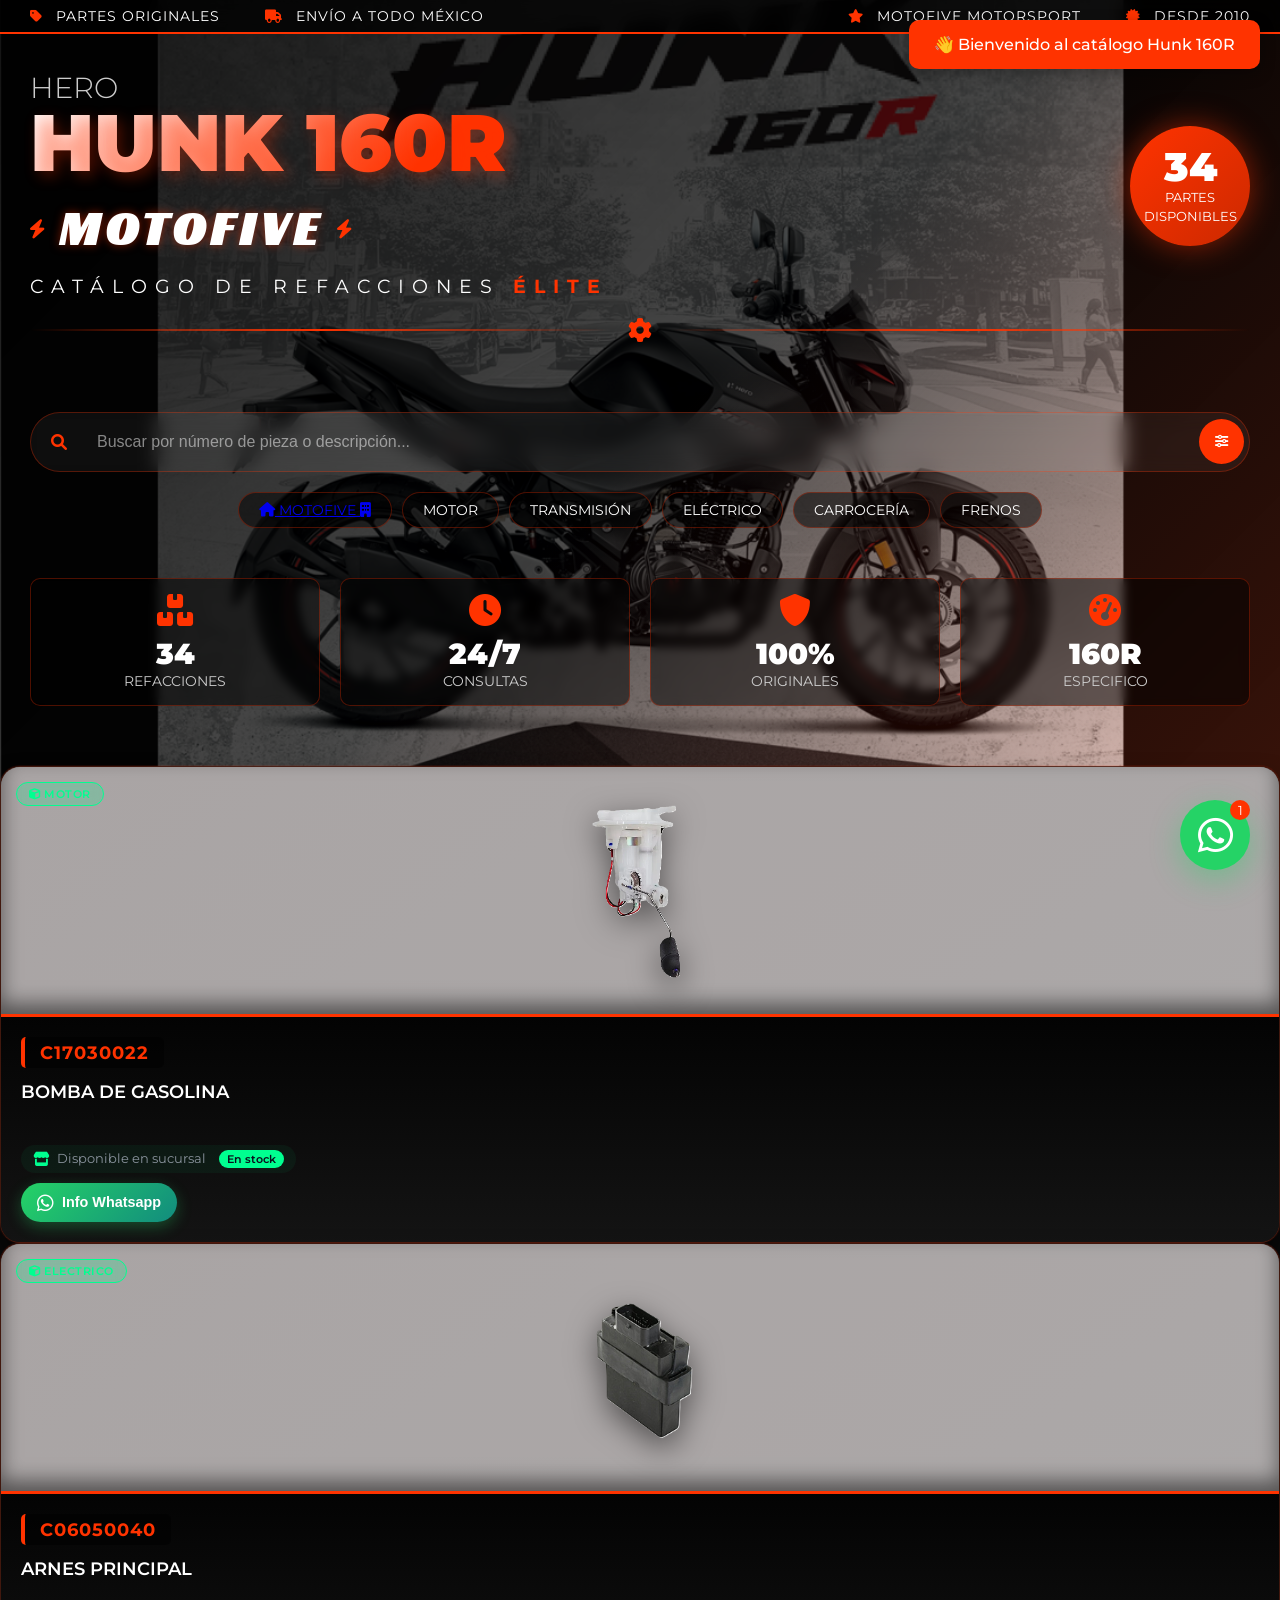
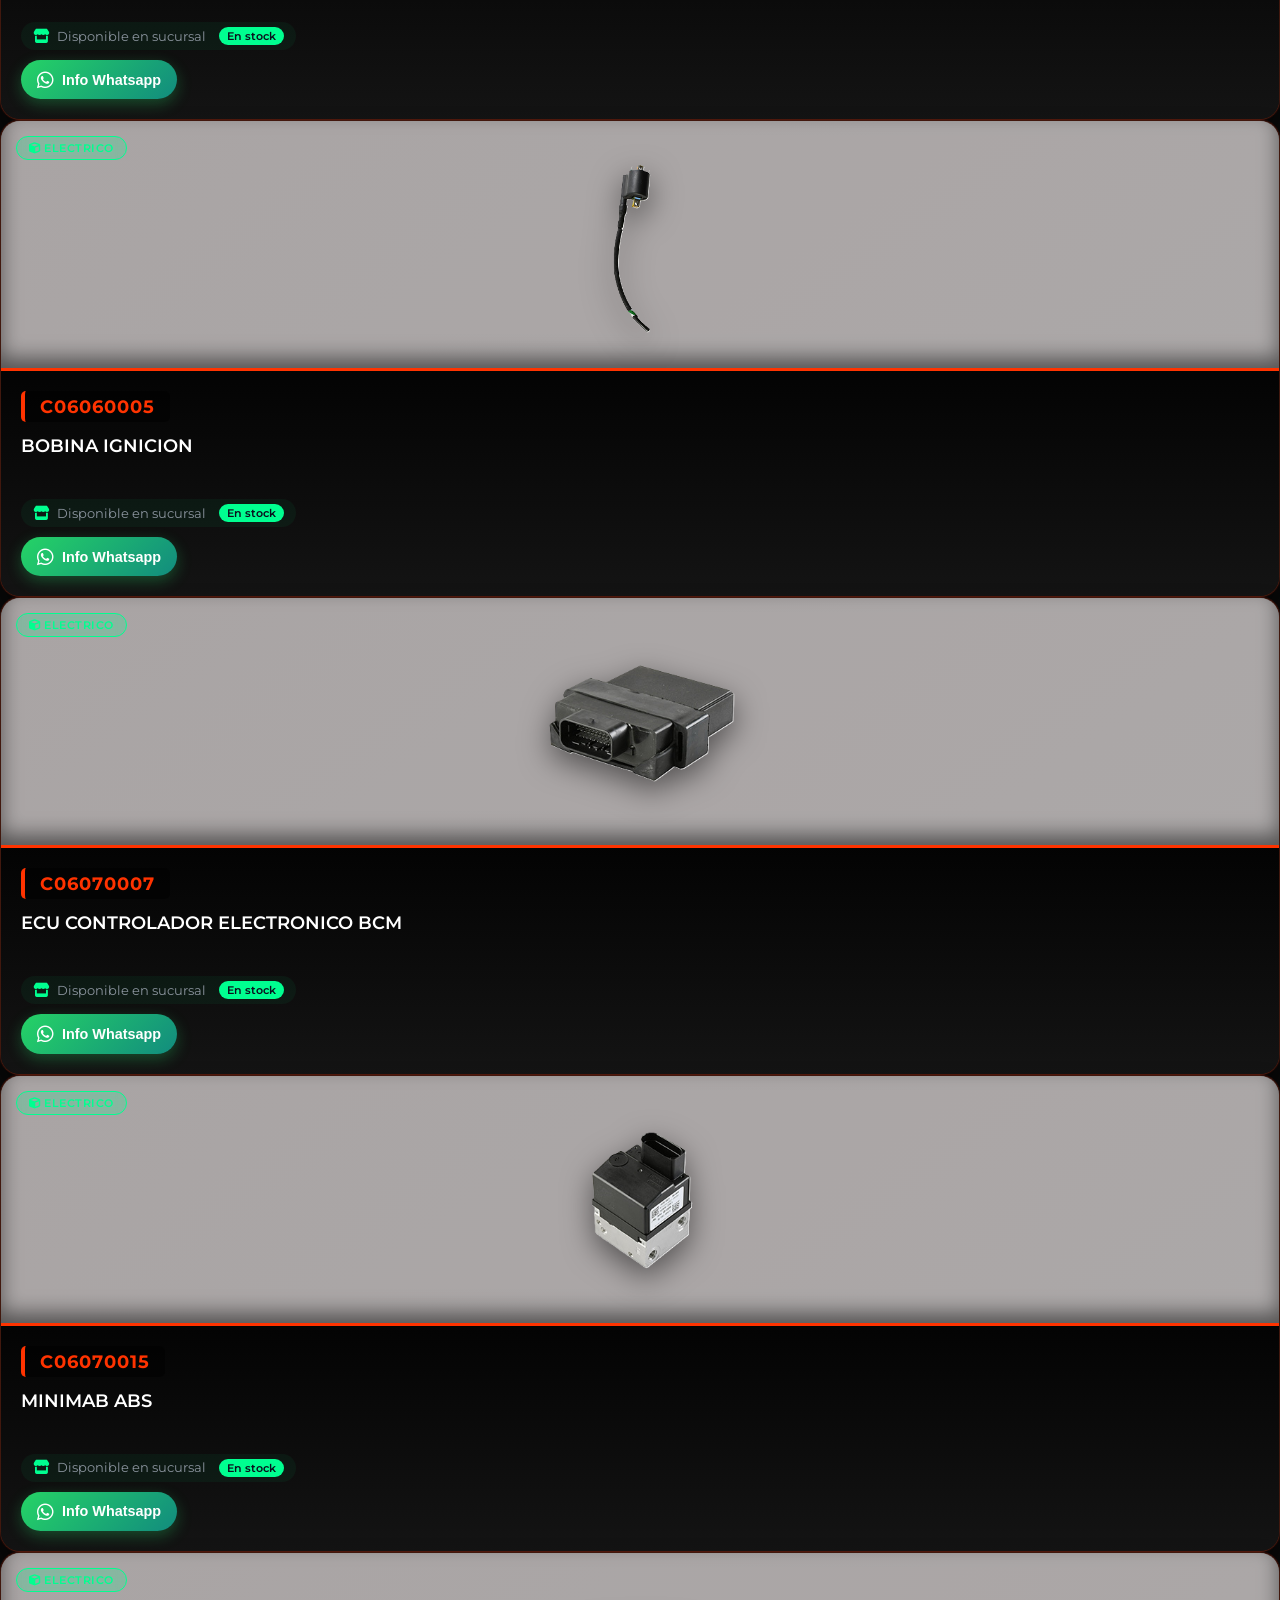
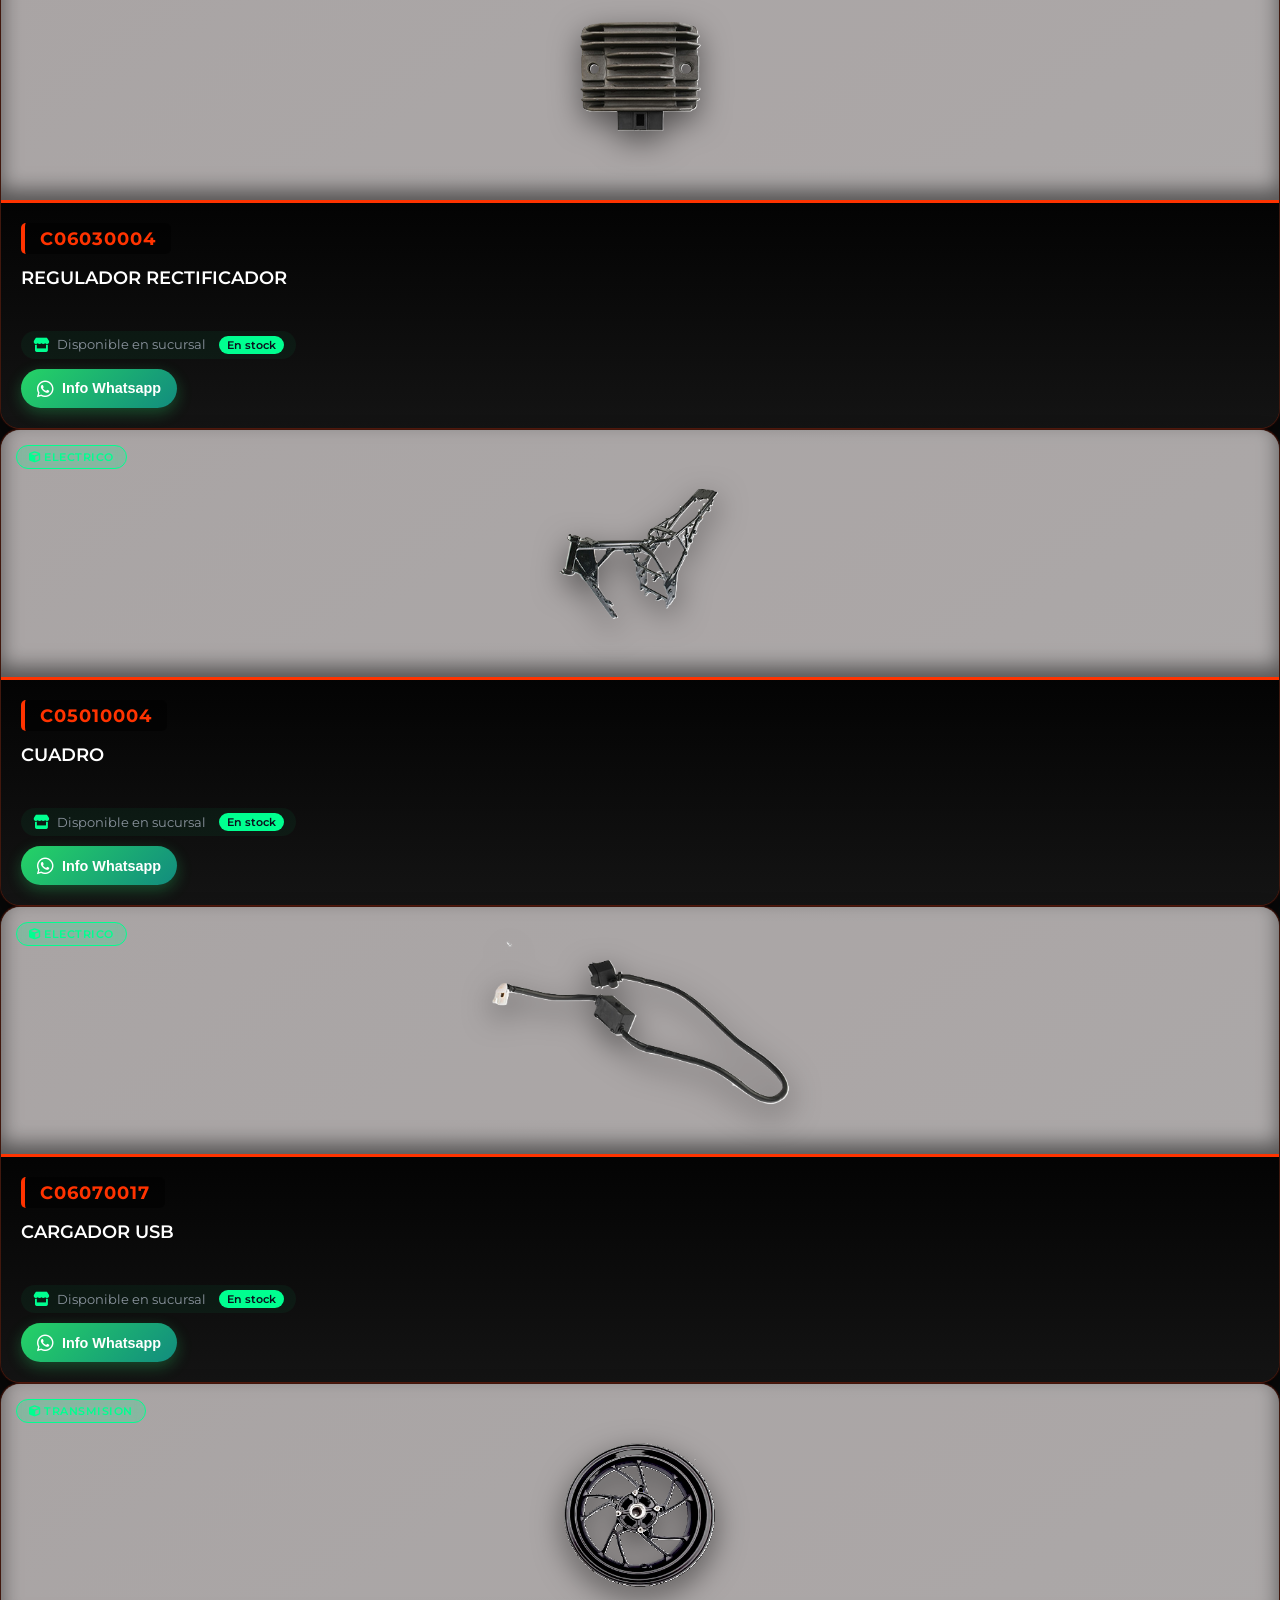
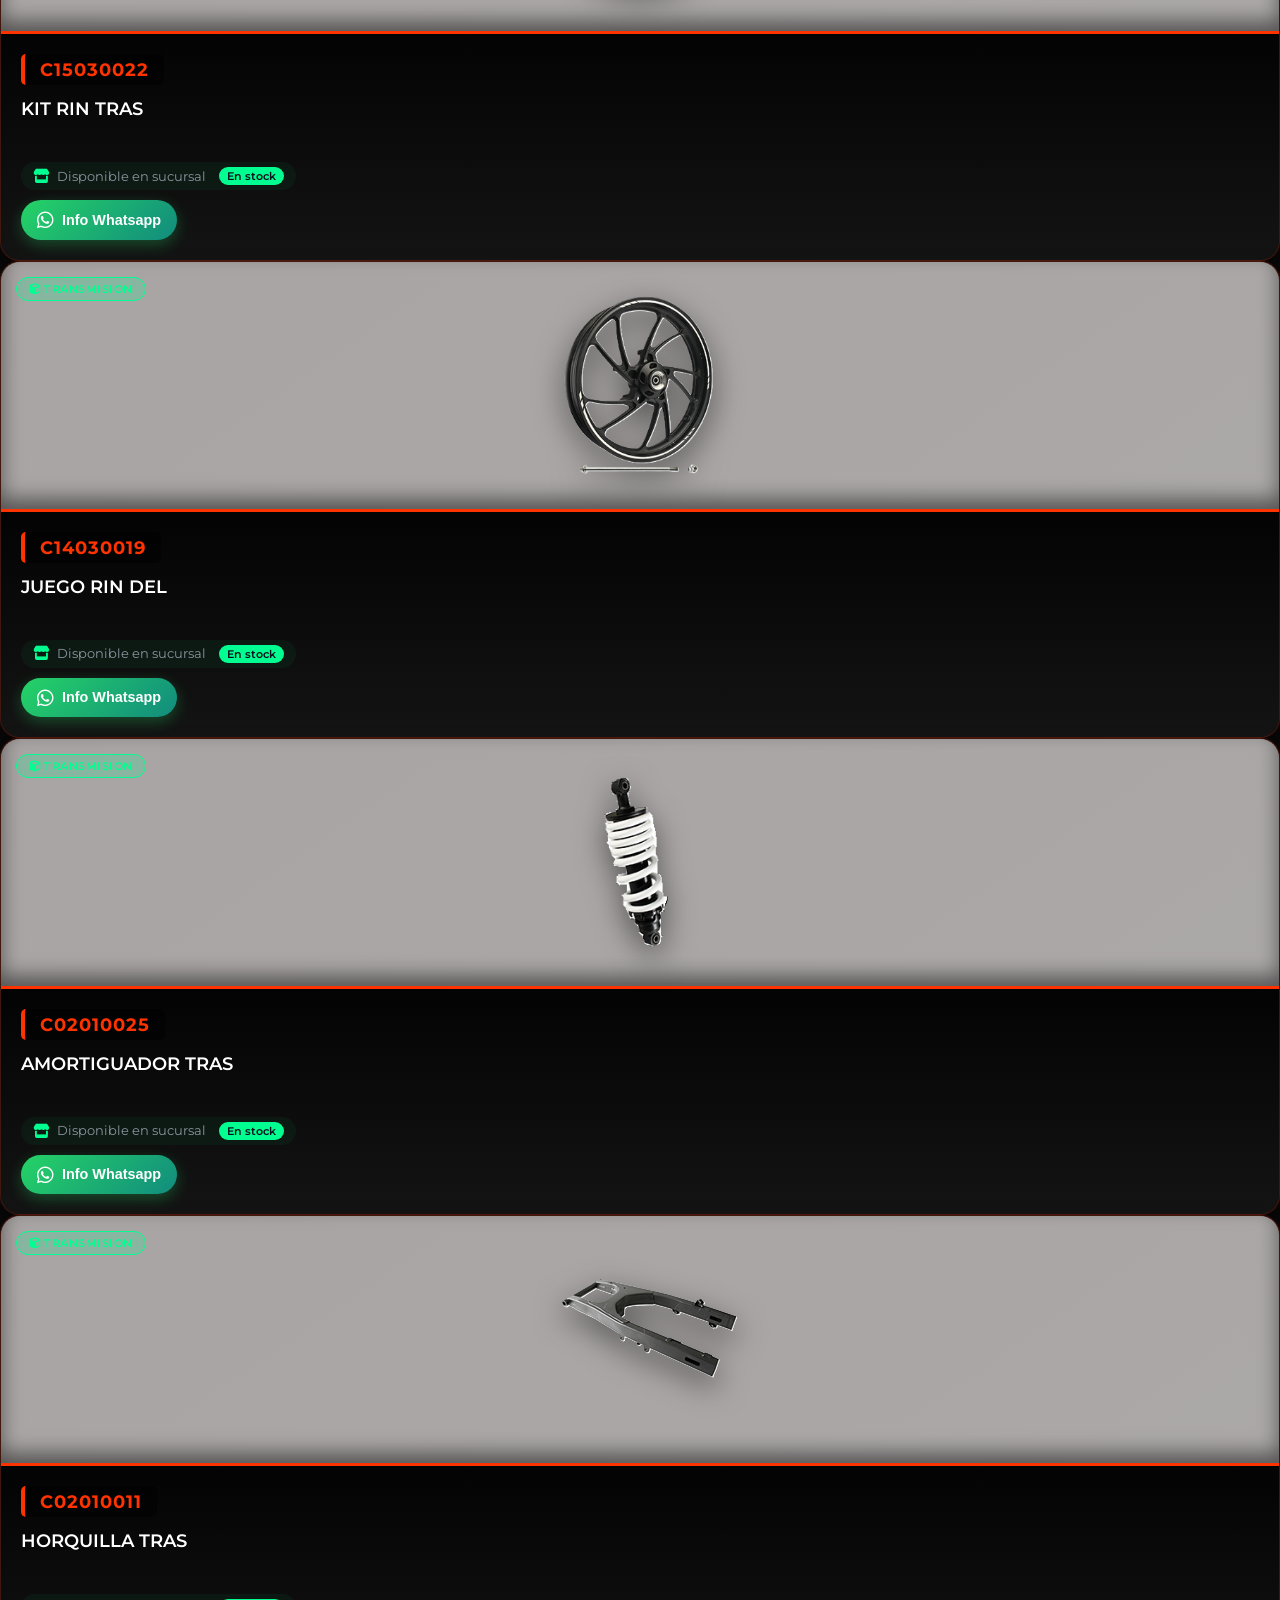
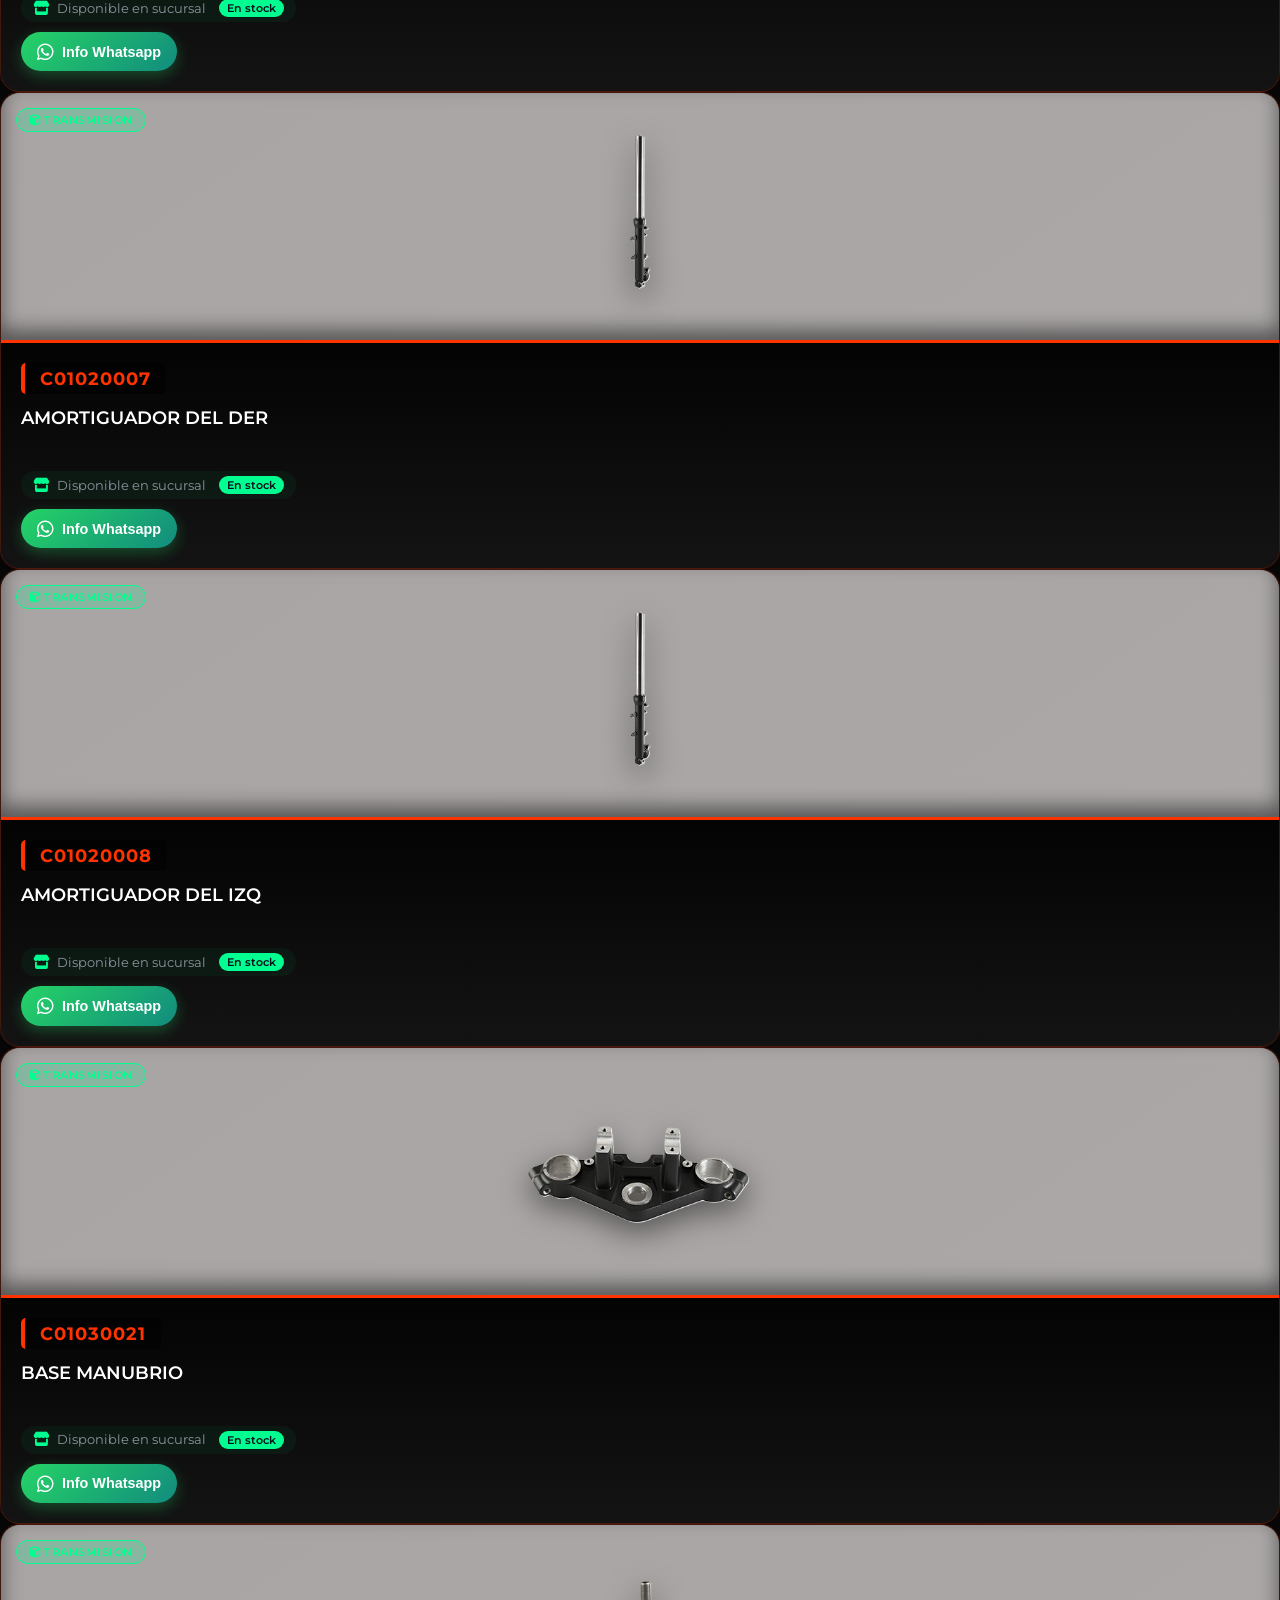
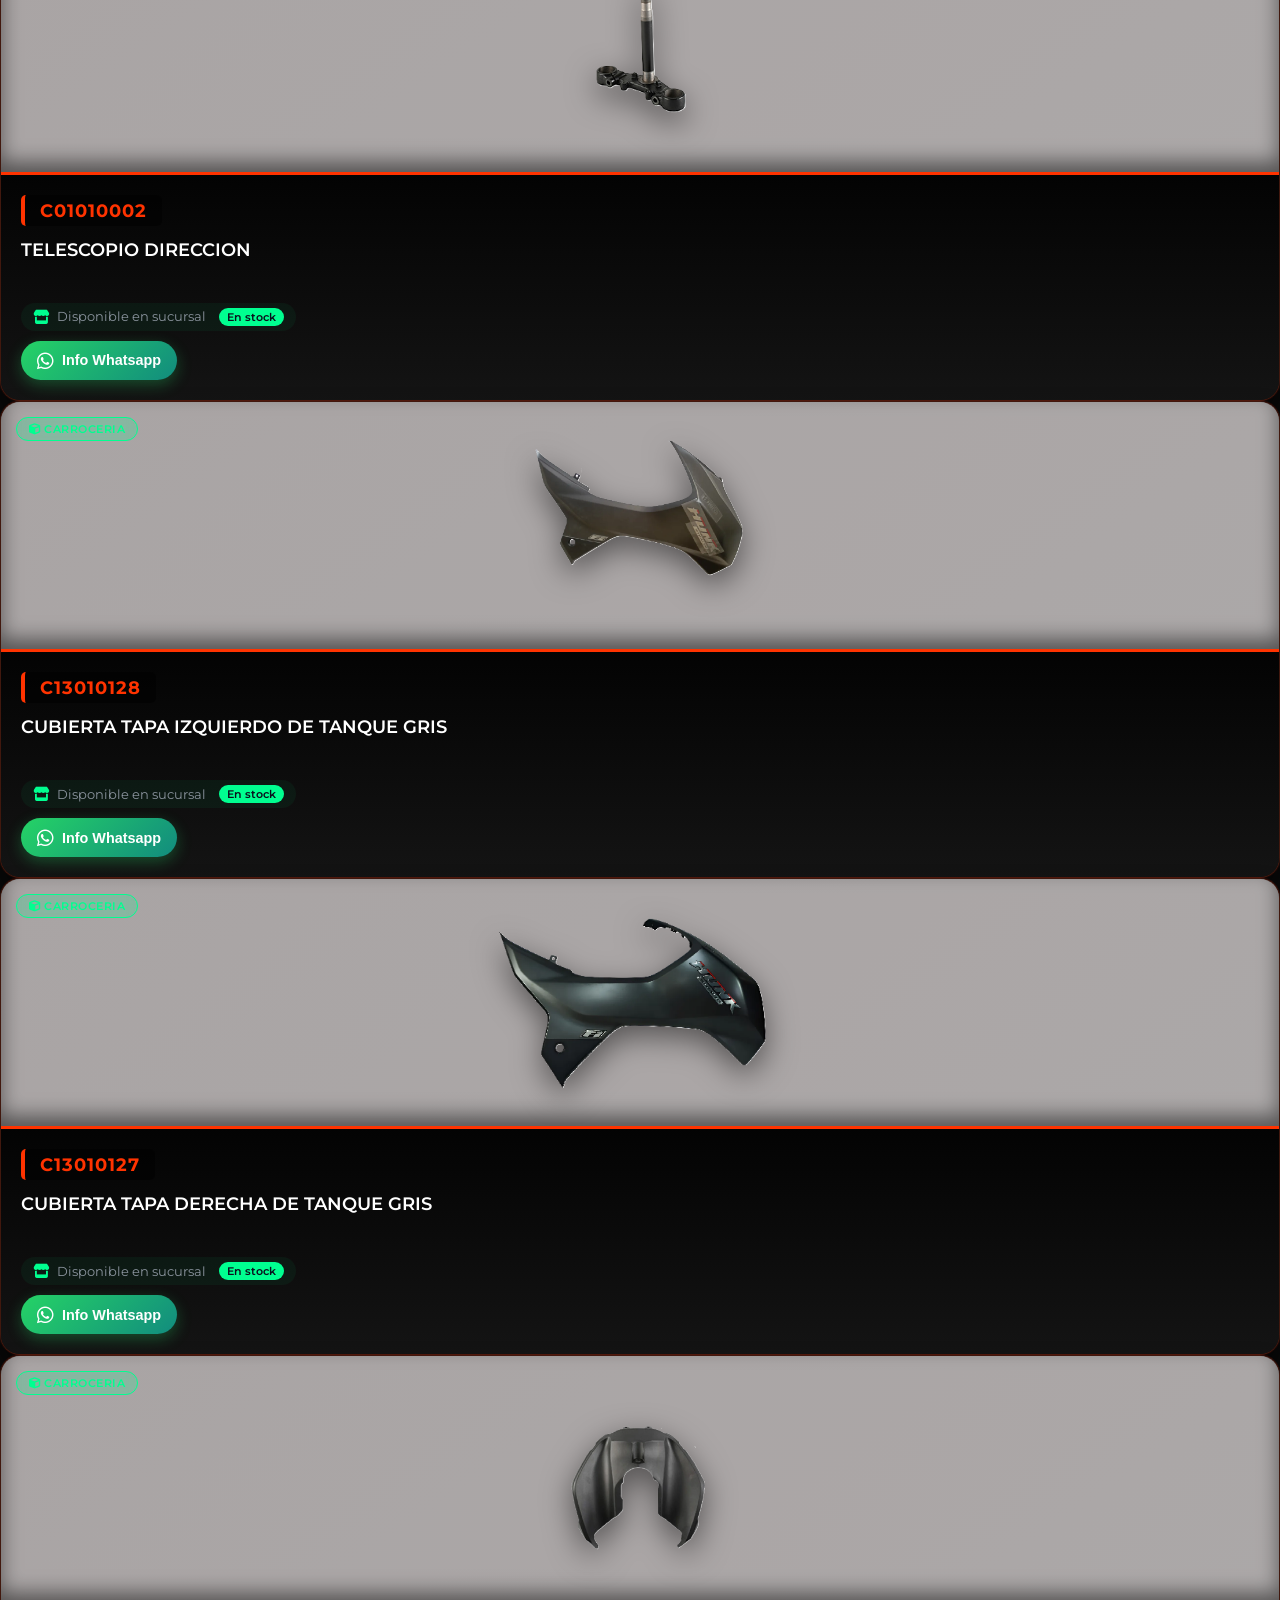
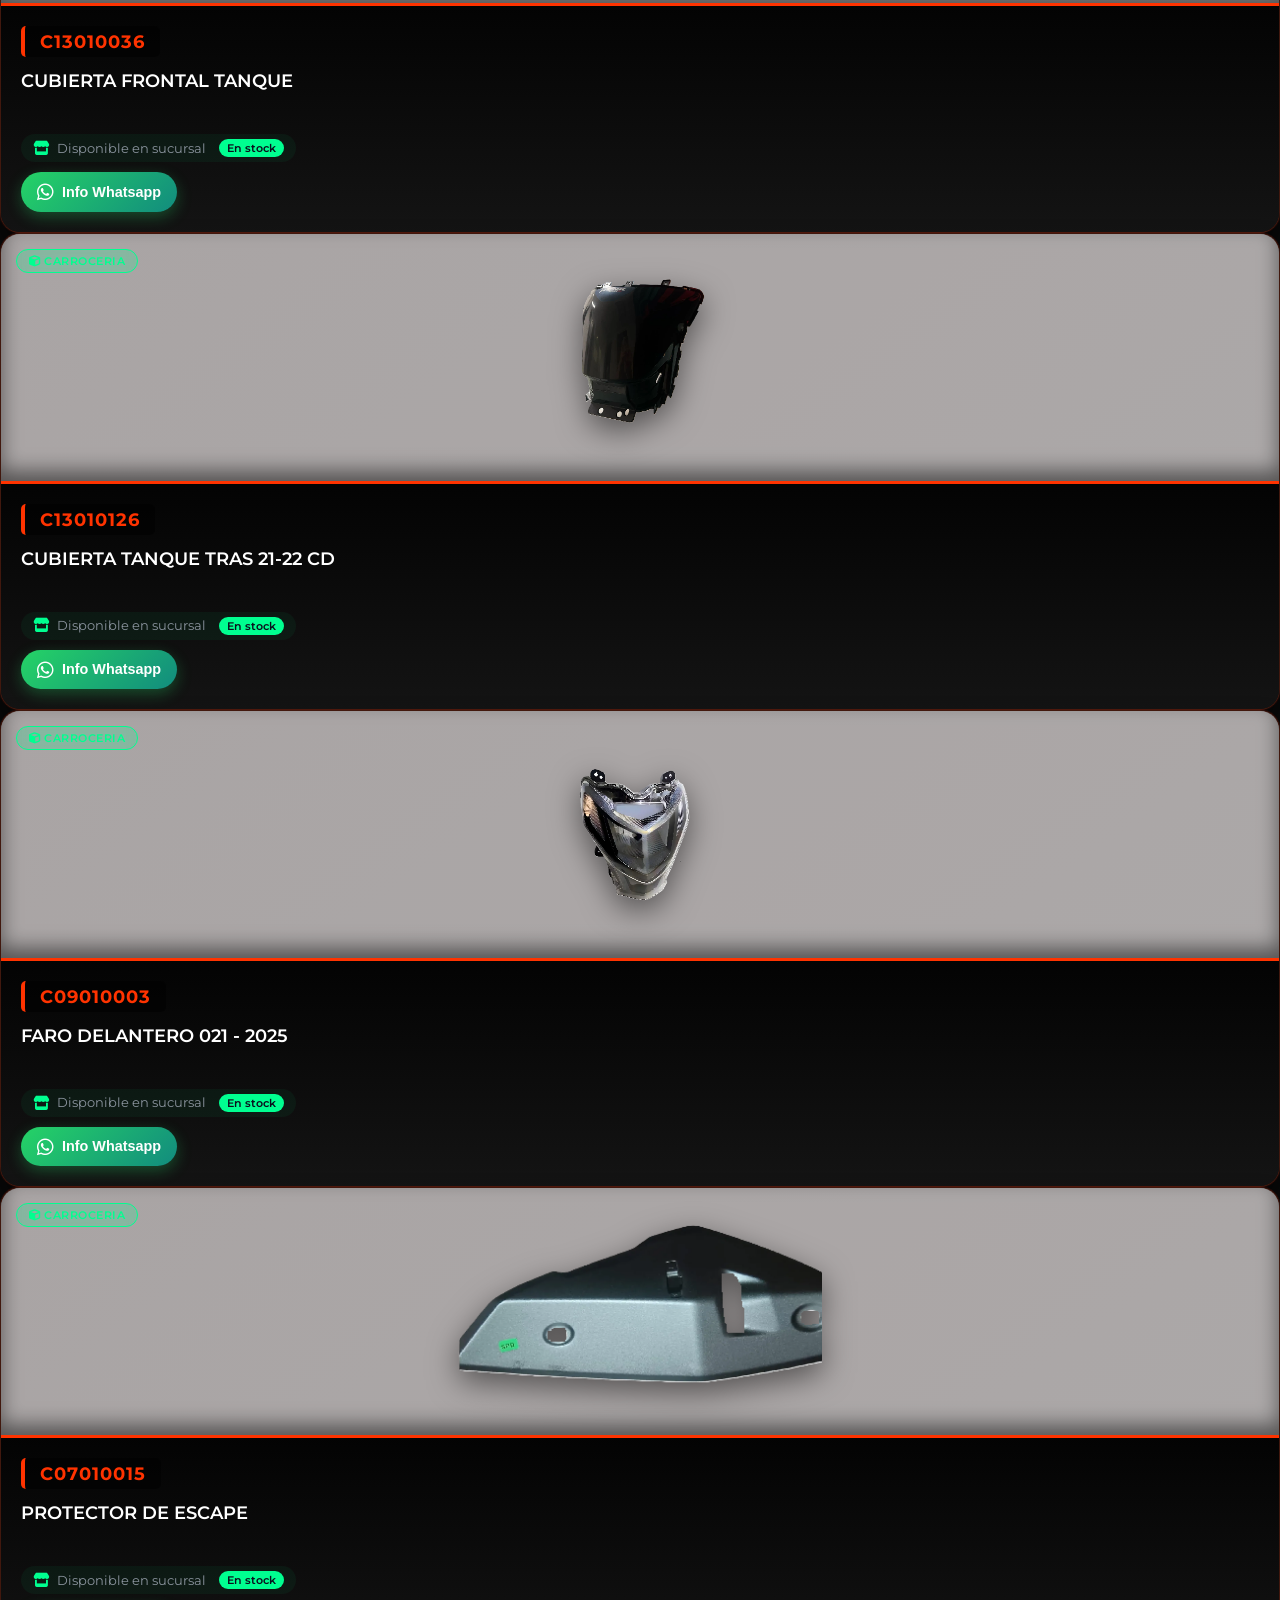
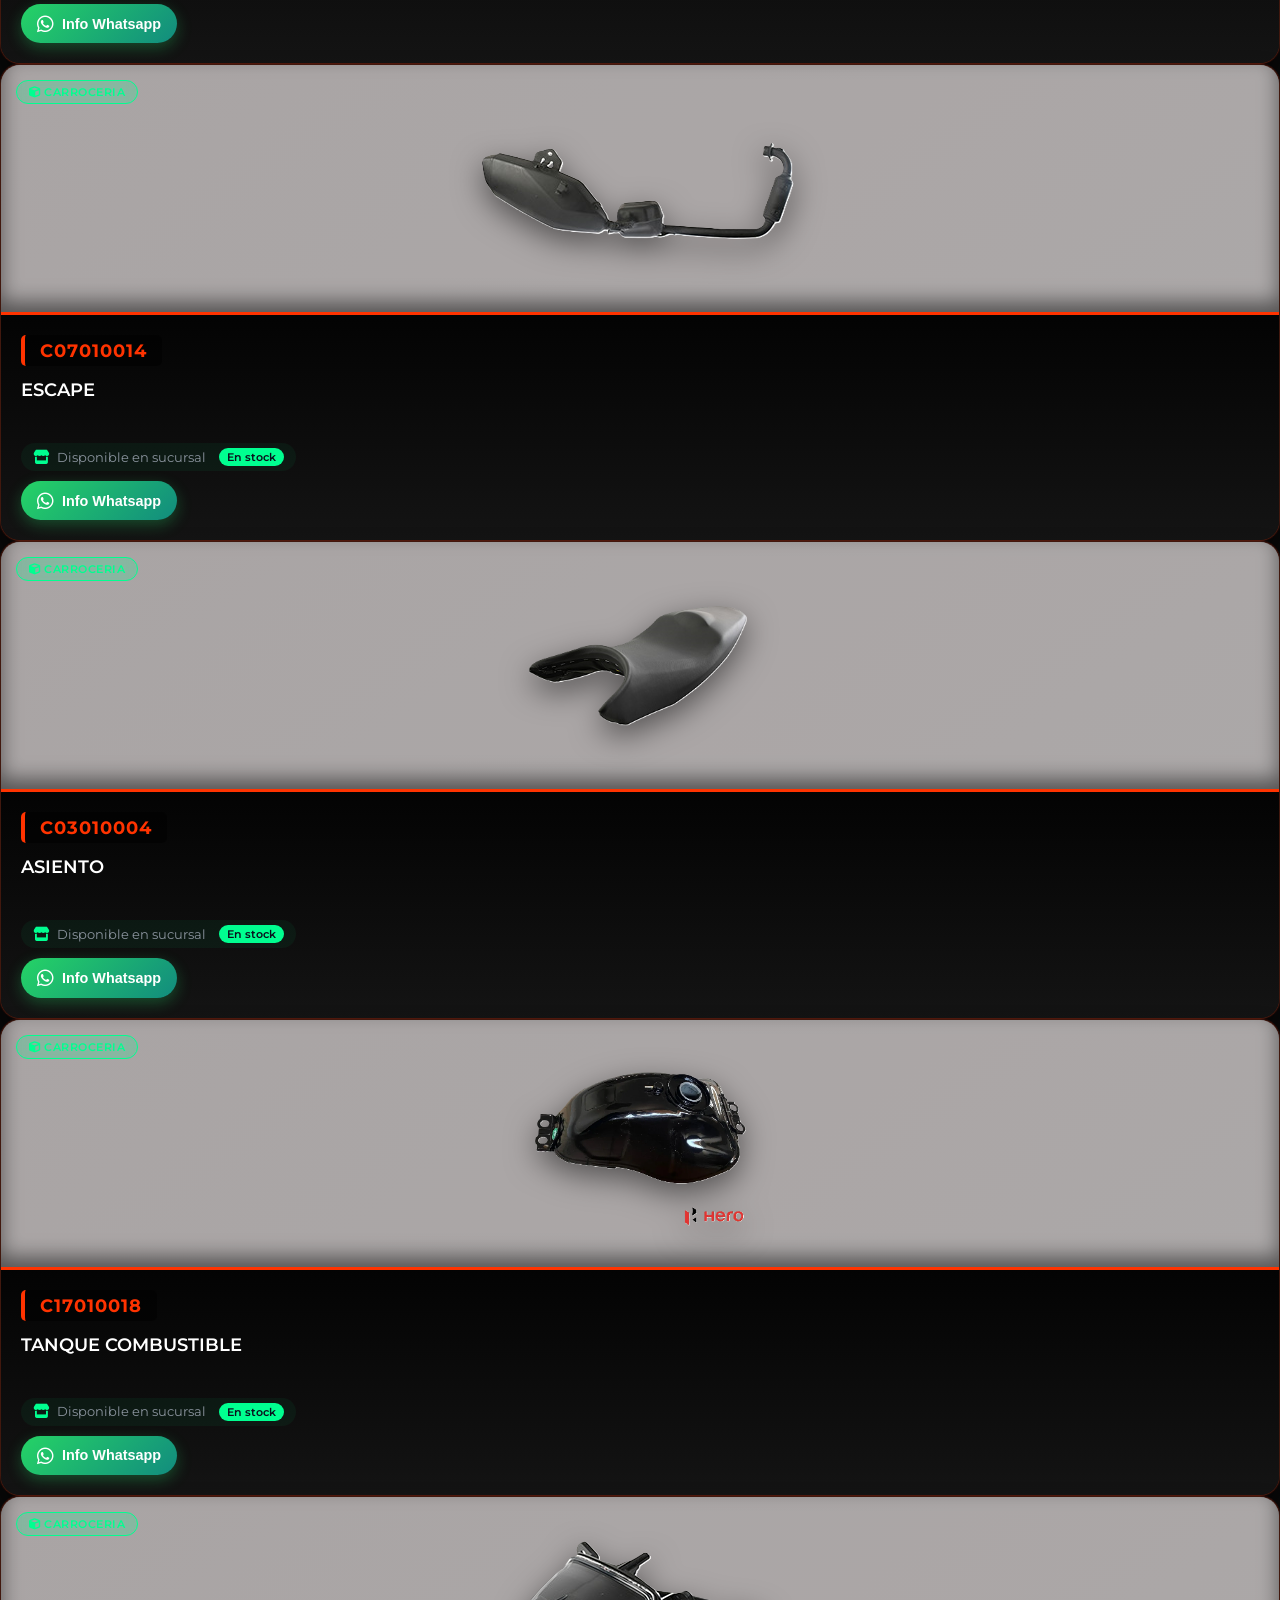
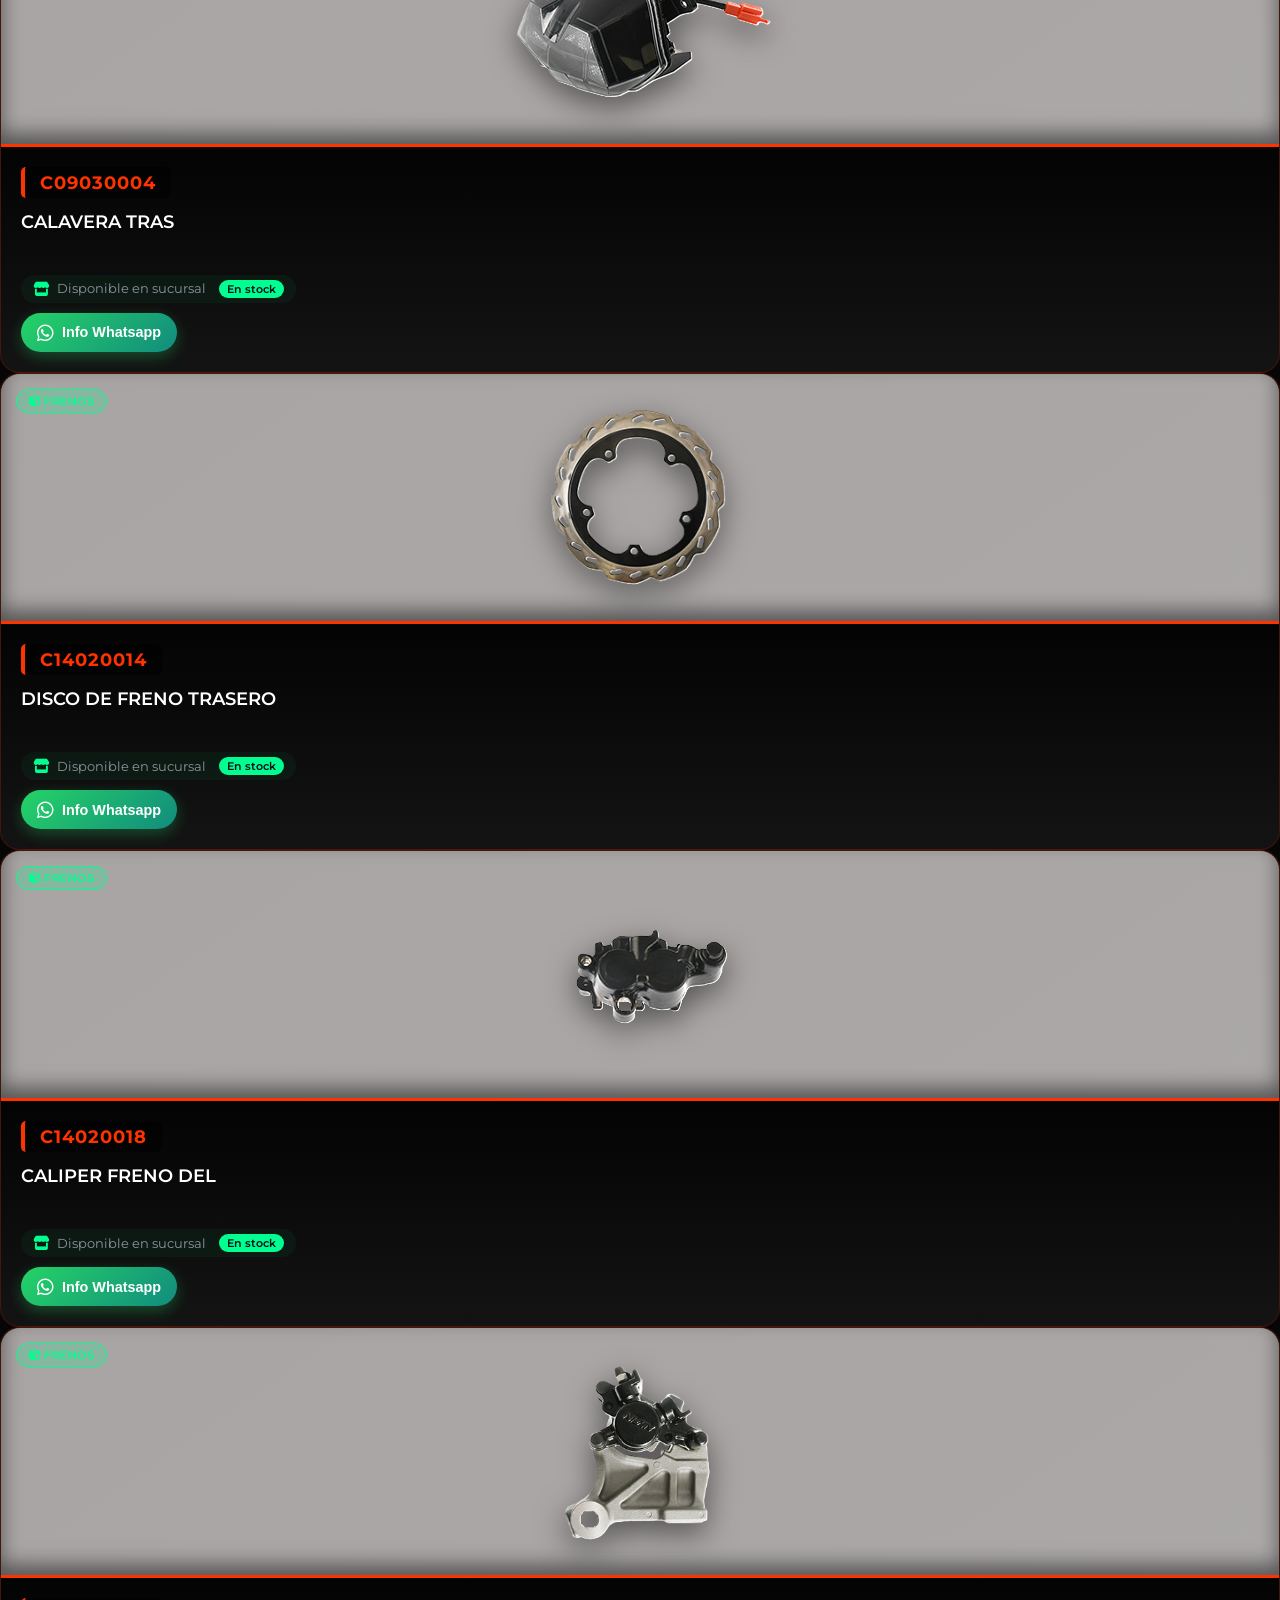
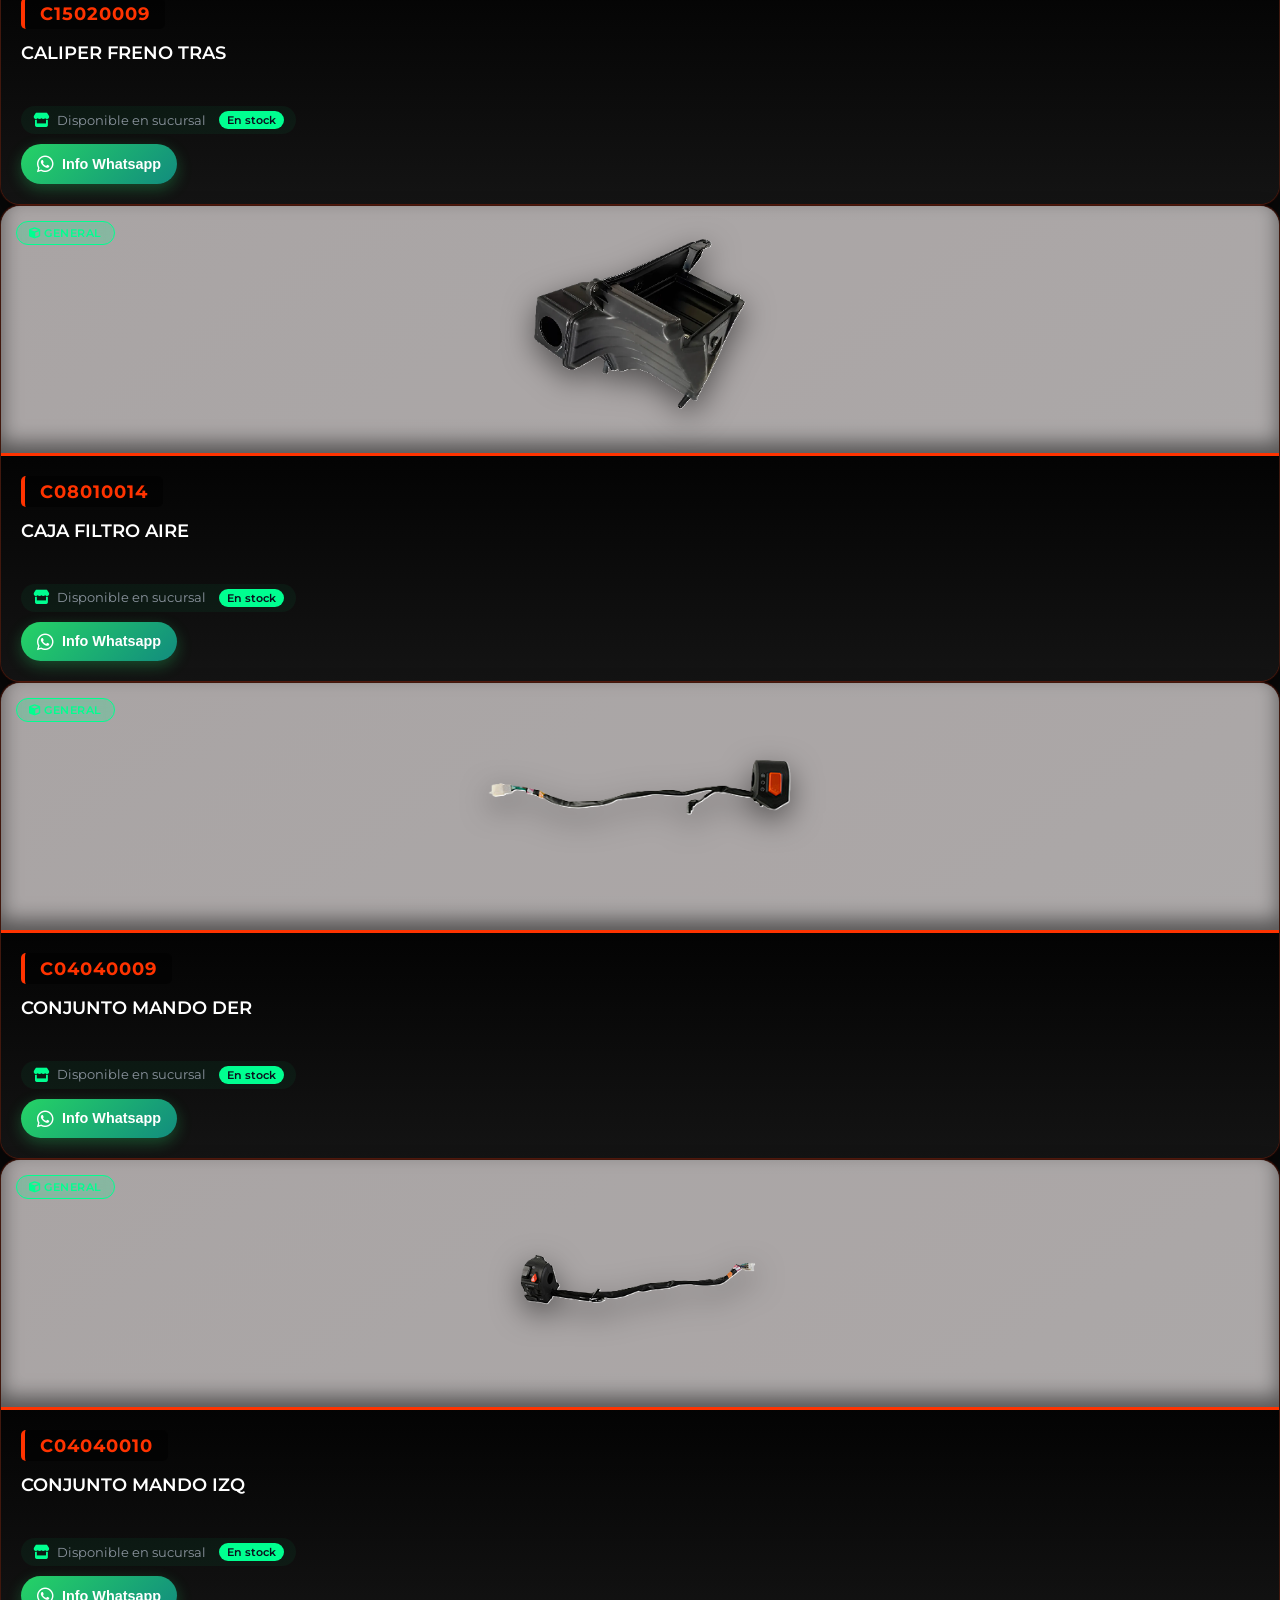
<file: index.html>
<!DOCTYPE html>
<html lang="es">
<head>
    <meta charset="UTF-8">
    <meta name="viewport" content="width=device-width, initial-scale=1.0">
    <title>Hero Hunk 160R | Catálogo Élite MOTOFIVE</title>
    
    <!-- CSS Mejorado -->
    <link rel="stylesheet" href="assets/css/styles.css">
    
    <!-- Font Awesome para iconos profesionales -->
    <link rel="stylesheet" href="https://cdnjs.cloudflare.com/ajax/libs/font-awesome/6.0.0/css/all.min.css">
    
    <!-- Favicon -->
    <link rel="icon" type="image/png" href="assets/img/background.png">
</head>
<body>
    <!-- NAVBAR SUPERIOR DE CLASE -->
    <div class="top-bar">
        <div class="top-bar-content">
            <div class="contact-info">
                <i class="fas fa-tag"></i> <span>Partes Originales</span>
                <i class="fas fa-truck" style="margin-left: 40px;"></i> <span>Envío a Todo México</span>
            </div>
            <div class="social-info">
                <i class="fas fa-star"></i> <span>MOTOFIVE MOTORSPORT</span>
                <i class="fas fa-certificate" style="margin-left: 40px; color: #ff3300;"></i> <span>Desde 2010</span>
            </div>
        </div>
    </div>

    <!-- HEADER PRINCIPAL CON OVERLAY DE LUJO -->
    <header class="header">
        <div class="header-overlay"></div>
        <div class="header-content">
            <div class="brand-container">
                <h1 class="hero-title">
                    <span class="hero-small">HERO</span>
                    <span class="hero-big">HUNK 160R</span>
                </h1>
                <div class="title-decoration">
                    <i class="fas fa-bolt"></i>
                    <h2>MOTOFIVE</h2>
                    <i class="fas fa-bolt"></i>
                </div>
                <p class="subtitle">CATÁLOGO DE REFACCIONES <span>ÉLITE</span></p>
            </div>
            <div class="header-badge">
                <div class="badge-content">
                    <span class="badge-number">34</span>
                    <span class="badge-text">Partes<br>Disponibles</span>
                </div>
            </div>
        </div>
        <div class="header-bottom-decoration">
            <div class="line"></div>
            <i class="fas fa-cog"></i>
            <div class="line"></div>
        </div>
    </header>

    <!-- CONTENEDOR PRINCIPAL -->
    <main class="main-container">
        <!-- SECCIÓN DE FILTROS -->
        <div class="filter-section">
            <div class="filter-wrapper">
                <div class="search-box glass-effect">
                    <i class="fas fa-search search-icon"></i>
                    <input type="text" id="searchInput" placeholder="Buscar por número de pieza o descripción...">
                    <button class="search-btn"><i class="fas fa-sliders-h"></i></button>
                </div>
                
                <div class="category-pills">
                    <!-- BOTÓN HOME CORREGIDO - AHORA SÍ ES UN ENLACE -->
                    <a href="empresa.html" class="pill home-pill">
                        <i class="fas fa-home"></i> 
                        <span>MOTOFIVE</span>
                        <i class="fas fa-building"></i>
                    </a>
                    <span class="pill">MOTOR</span>
                    <span class="pill">TRANSMISIÓN</span>
                    <span class="pill">ELÉCTRICO</span>
                    <span class="pill">CARROCERÍA</span>
                    <span class="pill">FRENOS</span>
                </div>
            </div>
        </div>

        <!-- ESTADÍSTICAS RÁPIDAS -->
        <div class="stats-bar">
            <div class="stat-item">
                <i class="fas fa-boxes"></i>
                <span class="stat-number">34</span>
                <span class="stat-label">Refacciones</span>
            </div>
            <div class="stat-item">
                <i class="fas fa-clock"></i>
                <span class="stat-number">24/7</span>
                <span class="stat-label">Consultas</span>
            </div>
            <div class="stat-item">
                <i class="fas fa-shield-alt"></i>
                <span class="stat-number">100%</span>
                <span class="stat-label">Originales</span>
            </div>
            <div class="stat-item">
                <i class="fas fa-tachometer-alt"></i>
                <span class="stat-number">160R</span>
                <span class="stat-label">Especifico</span>
            </div>
        </div>

        <!-- GRID DE CATÁLOGO -->
        <div class="catalog-grid" id="catalogGrid">
            <!-- El script.js llenará esto automáticamente -->
        </div>

        <!-- BOTÓN FLOTANTE DE WHATSAPP - ACTUALIZADO -->
        <div class="whatsapp-float">
            <div class="whatsapp-tooltip">¿Necesitas ayuda?</div>
            <a href="https://wa.me/523320267983" target="_blank" class="whatsapp-float-btn">
                <i class="fab fa-whatsapp"></i>
                <span class="whatsapp-notification">1</span>
            </a>
        </div>
    </main>

    <!-- SECCIÓN DE UBICACIÓN (FUERA DE MAIN, AL MISMO NIVEL QUE FOOTER) -->
    <section id="ubicacion" class="location-section">
        <div class="location-header">
            <h3><i class="fas fa-map-marked-alt"></i> VISÍTANOS</h3>
            <p>Estamos en Zapopan, Jalisco - Abiertos 24/7 para consultas</p>
        </div>

        <div class="location-grid">
            <div class="location-details">
                <div class="detail-item">
                    <i class="fas fa-map-pin"></i>
                    <div>
                        <strong>DIRECCIÓN:</strong>
                        <span>Zapopan, Jalisco</span>
                        <span>C.P. 45200, México</span>
                    </div>
                </div>

                <div class="detail-item">
                    <i class="fas fa-clock"></i>
                    <div>
                        <strong>HORARIO TALLER:</strong>
                        <span>Lunes a Viernes: 9:00 - 19:00</span>
                        <span>Sábados: 9:00 - 14:00</span>
                        <span style="color: var(--primary);">WhatsApp: 24 HRS.</span>
                    </div>
                </div>

                <div class="detail-item">
                    <i class="fas fa-phone-alt"></i>
                    <div>
                        <strong>TELÉFONO:</strong>
                        <span>33 2026 7983</span>
                    </div>
                </div>

                <div class="detail-item">
                    <i class="fas fa-envelope"></i>
                    <div>
                        <strong>EMAIL:</strong>
                        <span>comotofy@gmail.com</span>  
                    </div>
                </div>

                <div class="location-actions">
                    <a href="https://maps.app.goo.gl/PoHHv8jc6cnq6Jsi7" target="_blank" class="map-btn">
                        <i class="fas fa-directions"></i> CÓMO LLEGAR
                    </a>
                    <a href="https://wa.me/523320267983" target="_blank" class="whatsapp-btn-empresa">
                        <i class="fab fa-whatsapp"></i> WHATSAPP
                    </a>
                </div>
            </div>

            <div class="location-map">
                <iframe
                    src="https://www.google.com/maps/embed?pb=!1m18!1m12!1m3!1d119321.98966269338!2d-103.52521149206872!3d20.83928965831079!2m3!1f0!2f0!3f0!3m2!1i1024!2i768!4f13.1!3m3!1m2!1s0x8428a416a37b8ce3%3A0x22b570e756ef6d12!2s45200%20Jal.!5e0!3m2!1ses-419!2smx!4v1771051937761!5m2!1ses-419!2smx"
                    width="100%"
                    height="300"
                    style="border:0; border-radius: 15px;"
                    allowfullscreen=""
                    loading="lazy"
                    title="Mapa MOTOFIVE Zapopan">
                </iframe>
            </div>
        </div>
    </section>

    <!-- FOOTER ÉPICO -->
    <footer class="footer">
        <div class="footer-content">
            <div class="footer-brand">
                <img src="assets/logo/motofive_logo02.png" alt="MOTOFIVE" class="footer-logo">
                <div class="footer-brand-text">
                    <h3>HERO <span>HUNK</span></h3>
                    <p>MOTOFIVE MOTORSPORT</p>
                </div>
            </div>
            
            <div class="footer-links">
                <div class="link-group">
                    <h4>CATÁLOGO</h4>
                    <ul>
                        <li><a href="index.html">Inicio</a></li>
                        <li><a href="empresa.html">Empresa</a></li>
                        <li><a href="#ubicacion">Ubicación</a></li>
                    </ul>
                </div>
                
                <div class="link-group">
                    <h4>CONTACTO</h4>
                    <ul>
                        <li><i class="fas fa-phone-alt"></i> 33 2026 7983</li>
                        <li><i class="fas fa-envelope"></i> comotofy@gmail.com</li>
                        <li><i class="fab fa-whatsapp"></i> 24/7 WhatsApp</li>
                    </ul>
                </div>
            </div>
            
            <div class="footer-social">
                <h4>SÍGUENOS</h4>
                <div class="social-icons">
                    <a href="#"><i class="fab fa-facebook-f"></i></a>
                    <a href="#"><i class="fab fa-instagram"></i></a>
                    <a href="#"><i class="fab fa-youtube"></i></a>
                    <a href="#"><i class="fab fa-tiktok"></i></a>
                </div>
            </div>
        </div>
        
        <div class="footer-bottom">
            <div class="footer-bottom-content">
                <p>© 2025 MOTOFIVE - Catálogo de Partes Hero Hunk 160R</p>
                <div class="footer-badges">
                    <span class="badge"><i class="fas fa-check-circle"></i> Calidad Premium</span>
                    <span class="badge"><i class="fas fa-shield-alt"></i> Garantía Incluida</span>
                </div>
            </div>
        </div>
    </footer>

    <!-- JavaScript -->
    <script src="assets/js/script.js"></script>
</body>
</html>
</file>
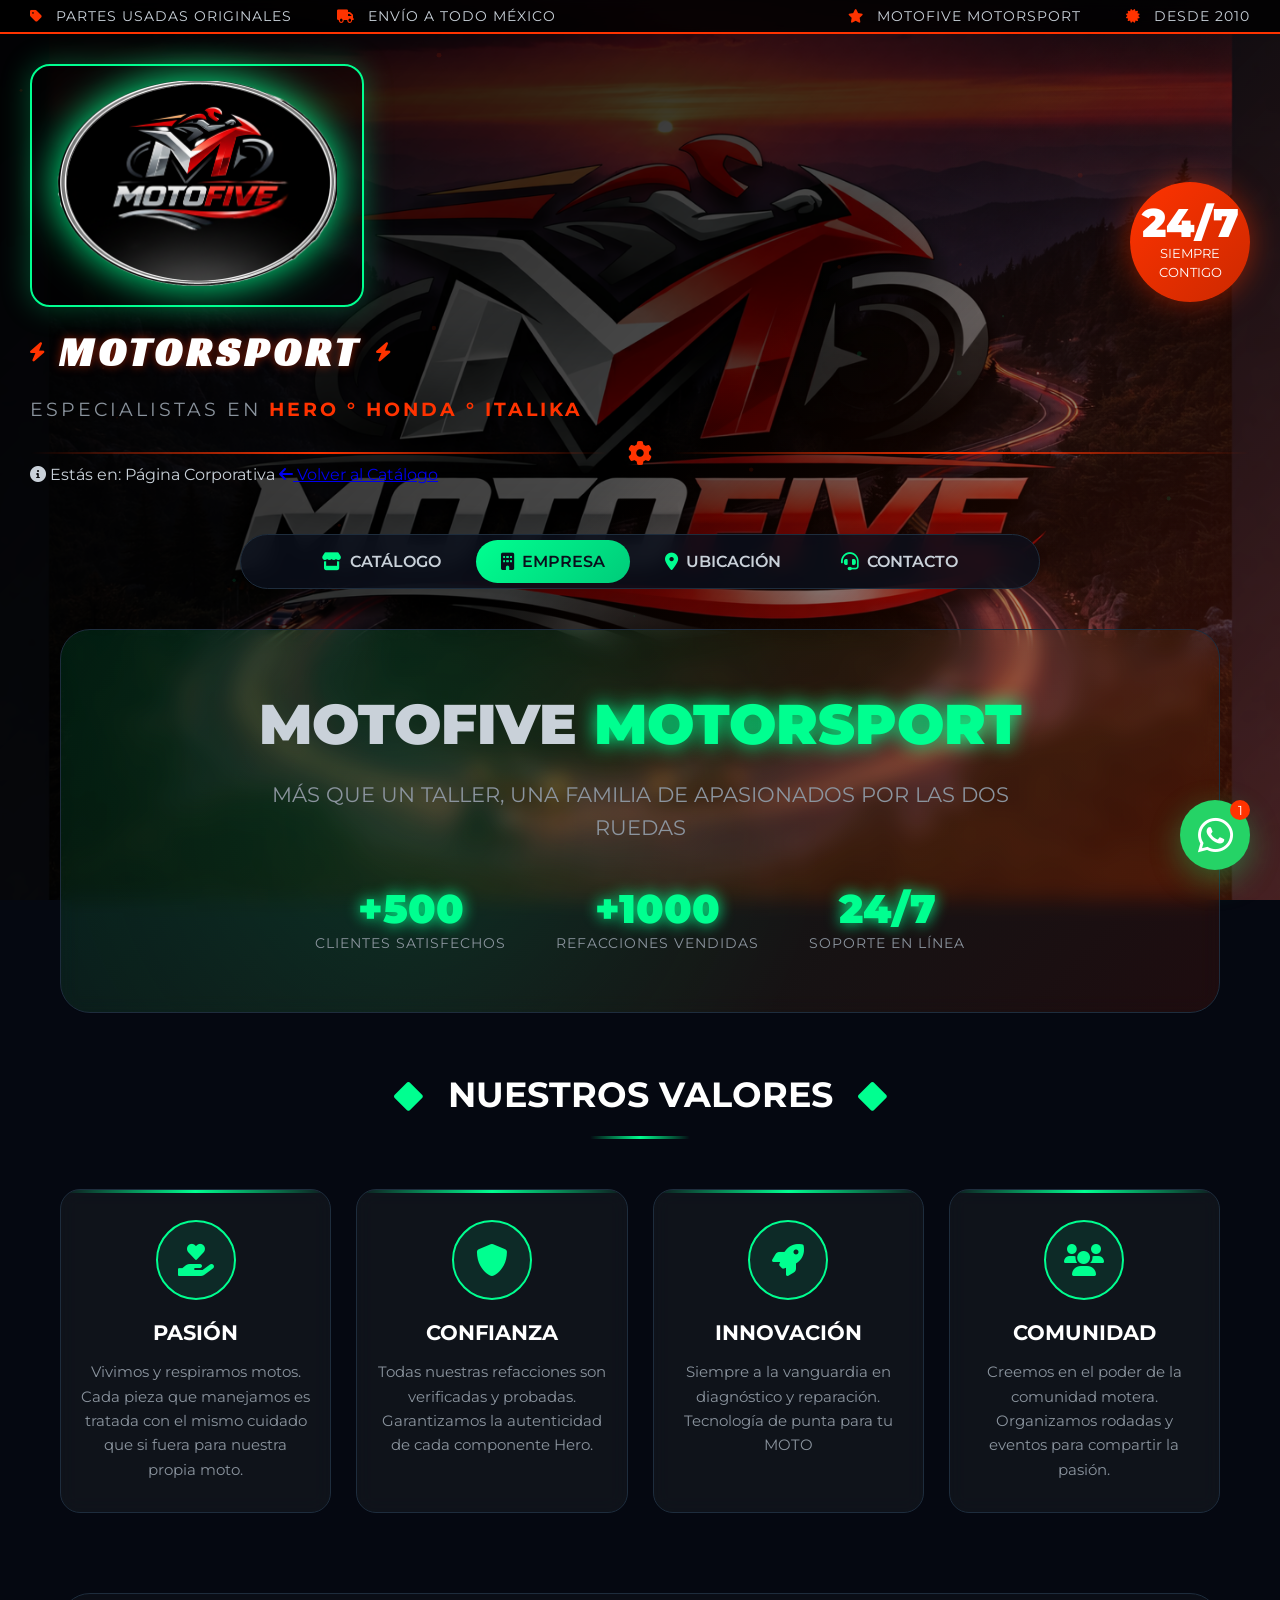
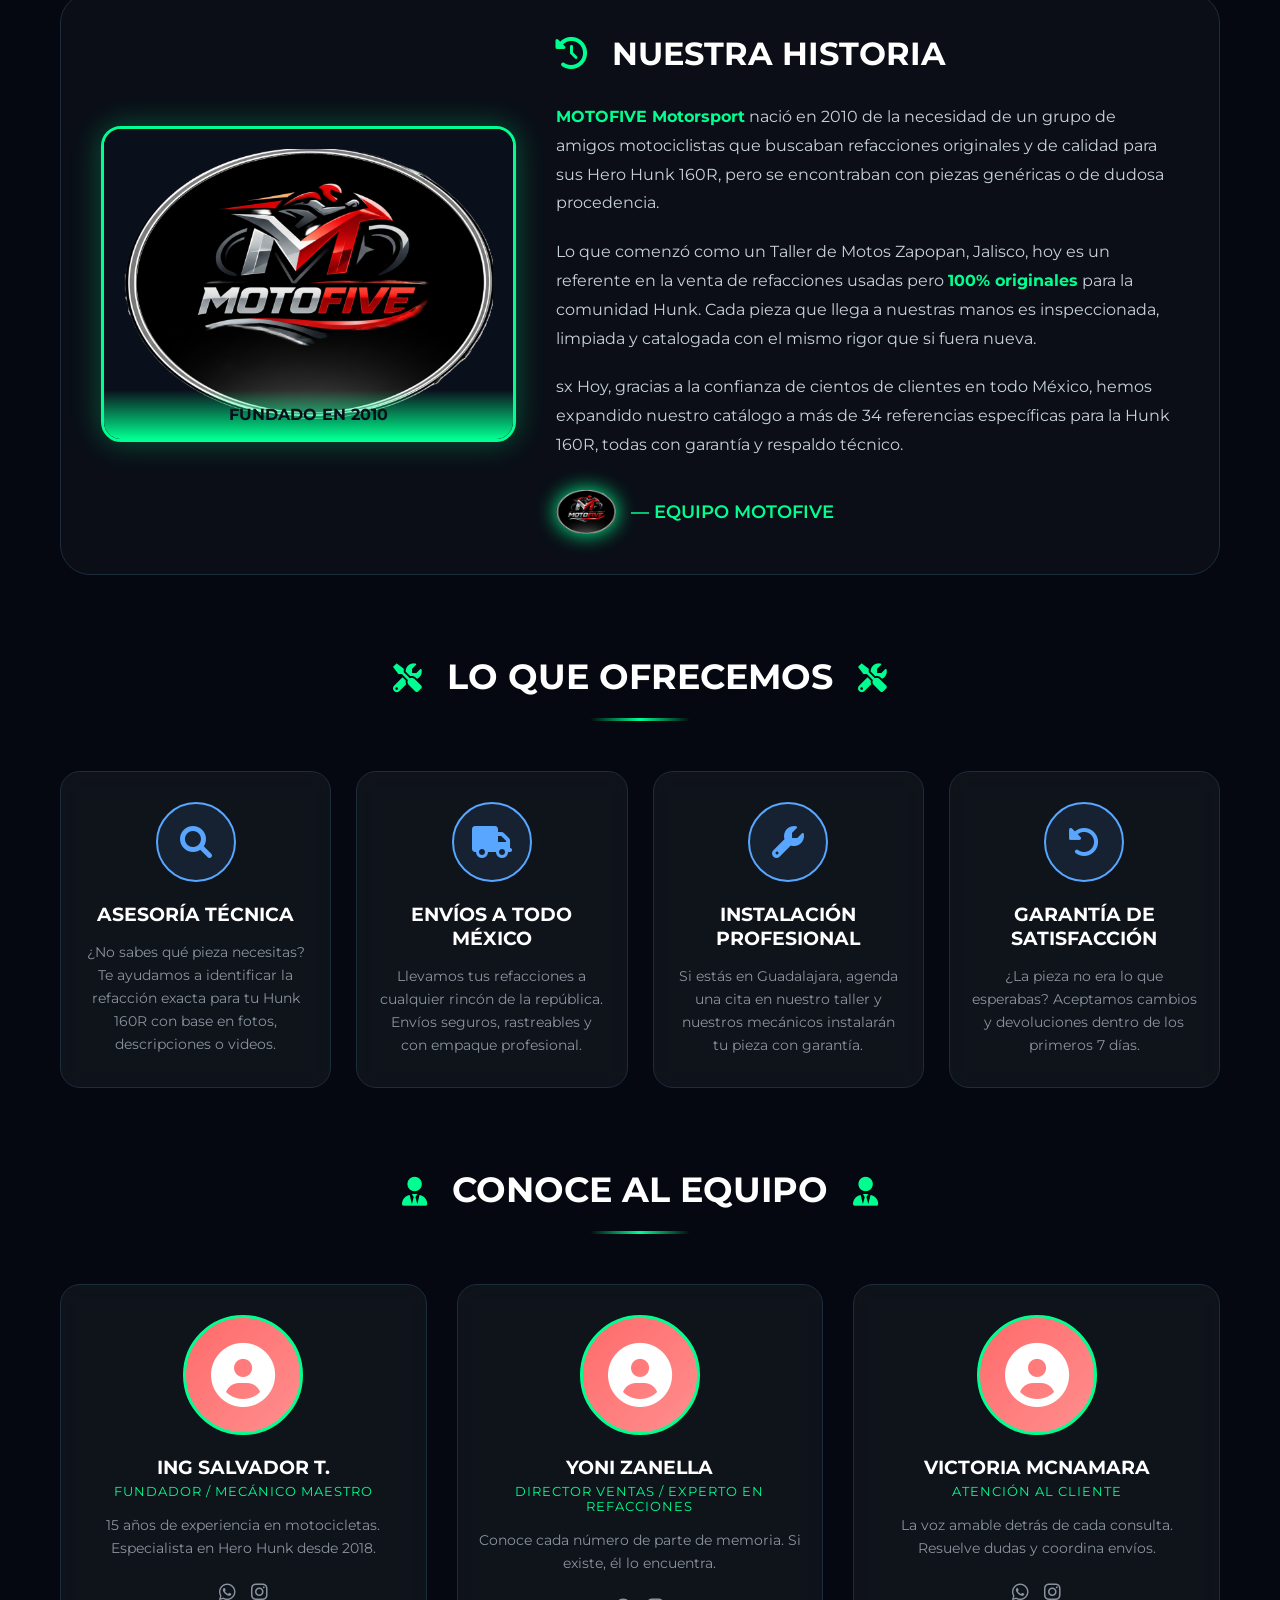
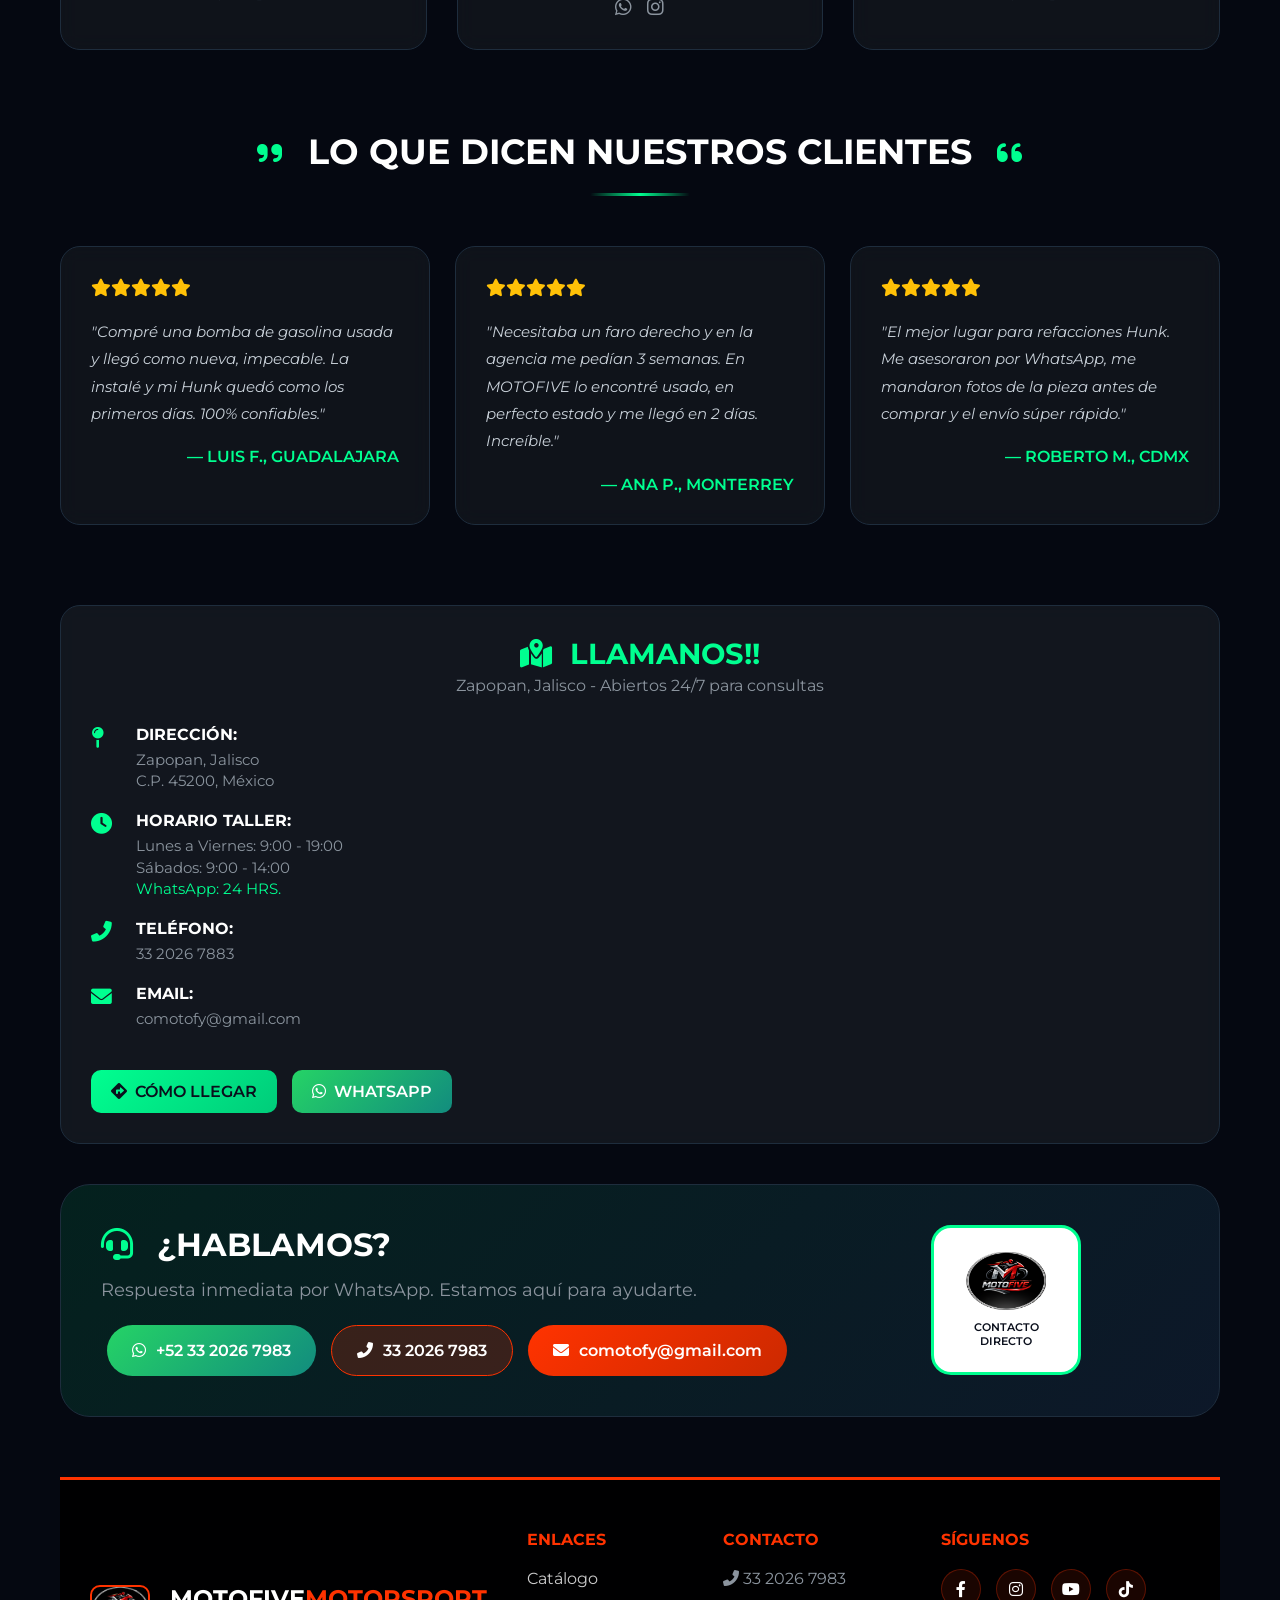
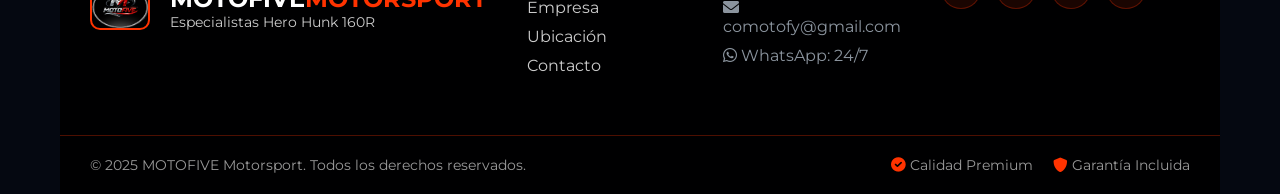
<file: empresa.html>
<!DOCTYPE html>
<html lang="es">
<head>
    <meta charset="UTF-8">
    <meta name="viewport" content="width=device-width, initial-scale=1.0">
    <title>MOTOFIVE Motorsport | Empresa de Refacciones Hero</title>
    
    <!-- CSS Mejorado -->
    <link rel="stylesheet" href="assets/css/empresa.css">
    
    <!-- Font Awesome -->
    <link rel="stylesheet" href="https://cdnjs.cloudflare.com/ajax/libs/font-awesome/6.0.0/css/all.min.css">
    
    <!-- Favicon -->
    <link rel="icon" type="image/png" href="assets/img/background.png">
</head>
<body>
    <!-- CANVAS DE PARTÍCULAS QUANTUM -->
    <canvas id="quantumCanvas" style="position:fixed; top:0; left:0; width:100%; height:100%; pointer-events:none; z-index:-1;"></canvas>

    <!-- NAVBAR SUPERIOR -->
    <div class="top-bar">
        <div class="top-bar-content">
            <div class="contact-info">
                <i class="fas fa-tag"></i> <span>Partes Usadas Originales</span>
                <i class="fas fa-truck" style="margin-left: 40px;"></i> <span>Envío a Todo México</span>
            </div>
            <div class="social-info">
                <i class="fas fa-star"></i> <span>MOTOFIVE MOTORSPORT</span>
                <i class="fas fa-certificate" style="margin-left: 40px; color: #ff3300;"></i> <span>Desde 2010</span>
            </div>
        </div>
    </div>

    <!-- HEADER PRINCIPAL CON LOGO -->
    <header class="header">
        <div class="header-content">
            <div class="brand-container">
                <!-- LOGO OFICIAL MOTOFIVE -->
                <div class="logo-container">
                    <img src="assets/logo/motofive_logo02.png" alt="MOTOFIVE Motorsport" class="empresa-logo">
                </div>
                <div class="title-decoration">
                    <i class="fas fa-bolt"></i>
                    <h2>MOTORSPORT</h2>
                    <i class="fas fa-bolt"></i>
                </div>
                <p class="subtitle">ESPECIALISTAS EN <span>HERO ° HONDA ° ITALIKA</span></p>
          </div>
            <div class="header-badge">
                <div class="badge-content">
                    <span class="badge-number">24/7</span>
                    <span class="badge-text">Siempre<br>Contigo</span>
                </div>
            </div>
        </div>
        <div class="header-bottom-decoration">
            <div class="line"></div>
            <i class="fas fa-cog"></i>
            <div class="line"></div>
        </div>
        <div class="empresa-badge">
          <i class="fas fa-info-circle"></i>
            <span>Estás en: Página Corporativa</span>
            <a href="index.html" class="badge-link">
          <i class="fas fa-arrow-left"></i> Volver al Catálogo
        </a>
      </div>
    </header>

    <!-- MENÚ DE NAVEGACIÓN -->
    <nav class="empresa-nav">
        <div class="nav-container">
            <a href="index.html" class="nav-item">
                <i class="fas fa-store"></i>
                <span>CATÁLOGO</span>
            </a>
            <a href="empresa.html" class="nav-item active">
                <i class="fas fa-building"></i>
                <span>EMPRESA</span>
            </a>
            <a href="#ubicacion" class="nav-item">
                <i class="fas fa-map-marker-alt"></i>
                <span>UBICACIÓN</span>
            </a>
            <a href="#contacto" class="nav-item">
                <i class="fas fa-headset"></i>
                <span>CONTACTO</span>
            </a>
        </div>
    </nav>

    <!-- CONTENIDO PRINCIPAL -->
    <main class="empresa-container">
        
        <!-- SECCIÓN HERO DE EMPRESA -->
        <section class="empresa-hero">
            <div class="hero-overlay"></div>
            <div class="hero-content">
                <h2 class="hero-title-empresa">MOTOFIVE <span>MOTORSPORT</span></h2>
                <p class="hero-subtitle">MÁS QUE UN TALLER, UNA FAMILIA DE APASIONADOS POR LAS DOS RUEDAS</p>
                <div class="hero-stats">
                    <div class="hero-stat">
                        <span class="stat-value">+500</span>
                        <span class="stat-label">CLIENTES SATISFECHOS</span>
                    </div>
                    <div class="hero-stat">
                        <span class="stat-value">+1000</span>
                        <span class="stat-label">REFACCIONES VENDIDAS</span>
                    </div>
                    <div class="hero-stat">
                        <span class="stat-value">24/7</span>
                        <span class="stat-label">SOPORTE EN LÍNEA</span>
                    </div>
                </div>
            </div>
        </section>

        <!-- SECCIÓN DE VALORES / MISIÓN -->
        <section class="valores-section">
            <h2 class="section-title"><i class="fas fa-diamond"></i> NUESTROS VALORES <i class="fas fa-diamond"></i></h2>
            <div class="valores-grid">
                <div class="valor-card">
                    <div class="valor-icon">
                        <i class="fas fa-hand-holding-heart"></i>
                    </div>
                    <h3>PASIÓN</h3>
                    <p>Vivimos y respiramos motos. Cada pieza que manejamos es tratada con el mismo cuidado que si fuera para nuestra propia moto.</p>
                </div>
                
                <div class="valor-card">
                    <div class="valor-icon">
                        <i class="fas fa-shield-alt"></i>
                    </div>
                    <h3>CONFIANZA</h3>
                    <p>Todas nuestras refacciones son verificadas y probadas. Garantizamos la autenticidad de cada componente Hero.</p>
                </div>
                
                <div class="valor-card">
                    <div class="valor-icon">
                        <i class="fas fa-rocket"></i>
                    </div>
                    <h3>INNOVACIÓN</h3>
                    <p>Siempre a la vanguardia en diagnóstico y reparación. Tecnología de punta para tu MOTO</p>
                </div>
                
                <div class="valor-card">
                    <div class="valor-icon">
                        <i class="fas fa-users"></i>
                    </div>
                    <h3>COMUNIDAD</h3>
                    <p>Creemos en el poder de la comunidad motera. Organizamos rodadas y eventos para compartir la pasión.</p>
                </div>
            </div>
        </section>

        <!-- SECCIÓN DE HISTORIA / SOBRE NOSOTROS -->
        <section class="historia-section">
            <div class="historia-grid">
                <div class="historia-imagen">
                    <div class="imagen-frame">
                        <!-- Logo en sección de historia -->
                        <img src="assets/logo/motofive_logo02.png" alt="REFACCIONES MOTOFIVE" class="historia-logo">
                        <div class="imagen-overlay">
                            <span>FUNDADO EN 2010</span>
                        </div>
                    </div>
                </div>
                <div class="historia-contenido">
                    <h2 class="section-title-left"><i class="fas fa-history"></i> NUESTRA HISTORIA</h2>
                    <p class="historia-texto">
                        <strong>MOTOFIVE Motorsport</strong> nació en 2010 de la necesidad de un grupo de amigos motociclistas que buscaban refacciones originales y de calidad para sus Hero Hunk 160R, pero se encontraban con piezas genéricas o de dudosa procedencia.
                    </p>
                    <p class="historia-texto">
                        Lo que comenzó como un Taller de Motos Zapopan, Jalisco, hoy es un referente en la venta de refacciones usadas pero <strong>100% originales</strong> para la comunidad Hunk. Cada pieza que llega a nuestras manos es inspeccionada, limpiada y catalogada con el mismo rigor que si fuera nueva.
                    </p>
                    <p class="historia-texto">sx
                        Hoy, gracias a la confianza de cientos de clientes en todo México, hemos expandido nuestro catálogo a más de 34 referencias específicas para la Hunk 160R, todas con garantía y respaldo técnico.
                    </p>
                    
                    <div class="historia-firma">
                        <img src="assets/logo/motofive_logo02.png" alt="motofive" class="firma-logo">
                        <span>— EQUIPO MOTOFIVE</span>
                    </div>
                </div>
            </div>
        </section>

        <!-- SECCIÓN DE SERVICIOS -->
        <section class="servicios-section">
            <h2 class="section-title"><i class="fas fa-tools"></i> LO QUE OFRECEMOS <i class="fas fa-tools"></i></h2>
            <div class="servicios-grid">
                <div class="servicio-card">
                    <div class="servicio-icon">
                        <i class="fas fa-search"></i>
                    </div>
                    <h3>ASESORÍA TÉCNICA</h3>
                    <p>¿No sabes qué pieza necesitas? Te ayudamos a identificar la refacción exacta para tu Hunk 160R con base en fotos, descripciones o videos.</p>
                </div>
                
                <div class="servicio-card">
                    <div class="servicio-icon">
                        <i class="fas fa-truck"></i>
                    </div>
                    <h3>ENVÍOS A TODO MÉXICO</h3>
                    <p>Llevamos tus refacciones a cualquier rincón de la república. Envíos seguros, rastreables y con empaque profesional.</p>
                </div>
                
                <div class="servicio-card">
                    <div class="servicio-icon">
                        <i class="fas fa-wrench"></i>
                    </div>
                    <h3>INSTALACIÓN PROFESIONAL</h3>
                    <p>Si estás en Guadalajara, agenda una cita en nuestro taller y nuestros mecánicos instalarán tu pieza con garantía.</p>
                </div>
                
                <div class="servicio-card">
                    <div class="servicio-icon">
                        <i class="fas fa-undo-alt"></i>
                    </div>
                    <h3>GARANTÍA DE SATISFACCIÓN</h3>
                    <p>¿La pieza no era lo que esperabas? Aceptamos cambios y devoluciones dentro de los primeros 7 días.</p>
                </div>
            </div>
        </section>

        <!-- SECCIÓN DE EQUIPO -->
        <section class="equipo-section">
            <h2 class="section-title"><i class="fas fa-user-tie"></i> CONOCE AL EQUIPO <i class="fas fa-user-tie"></i></h2>
            <div class="equipo-grid">
                <div class="equipo-card">
                    <div class="equipo-imagen">
                        <i class="fas fa-user-circle"></i>
                    </div>
                    <h3>ING SALVADOR T.</h3>
                    <p class="equipo-cargo">FUNDADOR / MECÁNICO MAESTRO</p>
                    <p class="equipo-desc">15 años de experiencia en motocicletas. Especialista en Hero Hunk desde 2018.</p>
                    <div class="equipo-social">
                        <a href="#"><i class="fab fa-whatsapp"></i></a>
                        <a href="#"><i class="fab fa-instagram"></i></a>
                    </div>
                </div>
                
                <div class="equipo-card">
                    <div class="equipo-imagen">
                        <i class="fas fa-user-circle"></i>
                    </div>
                    <h3>YONI ZANELLA</h3>
                    <p class="equipo-cargo">DIRECTOR VENTAS / EXPERTO EN REFACCIONES</p>
                    <p class="equipo-desc">Conoce cada número de parte de memoria. Si existe, él lo encuentra.</p>
                    <div class="equipo-social">
                        <a href="#"><i class="fab fa-whatsapp"></i></a>
                        <a href="#"><i class="fab fa-instagram"></i></a>
                    </div>
                </div>
                
                <div class="equipo-card">
                    <div class="equipo-imagen">
                        <i class="fas fa-user-circle"></i>
                    </div>
                    <h3>VICTORIA MCNAMARA</h3>
                    <p class="equipo-cargo">ATENCIÓN AL CLIENTE</p>
                    <p class="equipo-desc">La voz amable detrás de cada consulta. Resuelve dudas y coordina envíos.</p>
                    <div class="equipo-social">
                        <a href="#"><i class="fab fa-whatsapp"></i></a>
                        <a href="#"><i class="fab fa-instagram"></i></a>
                    </div>
                </div>
            </div>
        </section>

        <!-- SECCIÓN DE TESTIMONIOS -->
        <section class="testimonios-section">
            <h2 class="section-title"><i class="fas fa-quote-right"></i> LO QUE DICEN NUESTROS CLIENTES <i class="fas fa-quote-left"></i></h2>
            <div class="testimonios-grid">
                <div class="testimonio-card">
                    <div class="testimonio-estrellas">
                        <i class="fas fa-star"></i><i class="fas fa-star"></i><i class="fas fa-star"></i><i class="fas fa-star"></i><i class="fas fa-star"></i>
                    </div>
                    <p class="testimonio-texto">"Compré una bomba de gasolina usada y llegó como nueva, impecable. La instalé y mi Hunk quedó como los primeros días. 100% confiables."</p>
                    <p class="testimonio-autor">— LUIS F., GUADALAJARA</p>
                </div>
                
                <div class="testimonio-card">
                    <div class="testimonio-estrellas">
                        <i class="fas fa-star"></i><i class="fas fa-star"></i><i class="fas fa-star"></i><i class="fas fa-star"></i><i class="fas fa-star"></i>
                    </div>
                    <p class="testimonio-texto">"Necesitaba un faro derecho y en la agencia me pedían 3 semanas. En MOTOFIVE lo encontré usado, en perfecto estado y me llegó en 2 días. Increíble."</p>
                    <p class="testimonio-autor">— ANA P., MONTERREY</p>
                </div>
                
                <div class="testimonio-card">
                    <div class="testimonio-estrellas">
                        <i class="fas fa-star"></i><i class="fas fa-star"></i><i class="fas fa-star"></i><i class="fas fa-star"></i><i class="fas fa-star"></i>
                    </div>
                    <p class="testimonio-texto">"El mejor lugar para refacciones Hunk. Me asesoraron por WhatsApp, me mandaron fotos de la pieza antes de comprar y el envío súper rápido."</p>
                    <p class="testimonio-autor">— ROBERTO M., CDMX</p>
                </div>
            </div>
        </section>

        <!-- SECCIÓN DE UBICACIÓN (con ID para enlace) -->
        <section id="ubicacion" class="location-section">
            <div class="location-header">
                <h3><i class="fas fa-map-marked-alt"></i> LLAMANOS!!</h3>
                <p>Zapopan, Jalisco - Abiertos 24/7 para consultas</p>
            </div>

            <div class="location-grid">
                <div class="location-details">
                    <div class="detail-item">
                        <i class="fas fa-map-pin"></i>
                        <div>
                            <strong>DIRECCIÓN:</strong>
                            <span>Zapopan, Jalisco</span>
                            <span>C.P. 45200, México</span>
                        </div>
                    </div>

                    <div class="detail-item">
                        <i class="fas fa-clock"></i>
                        <div>
                            <strong>HORARIO TALLER:</strong>
                            <span>Lunes a Viernes: 9:00 - 19:00</span>
                            <span>Sábados: 9:00 - 14:00</span>
                            <span style="color: var(--primary);">WhatsApp: 24 HRS.</span>
                        </div>
                    </div>

                    <div class="detail-item">
                        <i class="fas fa-phone-alt"></i>
                        <div>
                            <strong>TELÉFONO:</strong>
                            <span>33 2026 7883</span>
                        </div>
                    </div>

                    <div class="detail-item">
                        <i class="fas fa-envelope"></i>
                        <div>
                            <strong>EMAIL:</strong>
                            <span>comotofy@gmail.com</span>
                        </div>
                    </div>

                    <div class="location-actions">
                        <a href="https://maps.app.goo.gl/PoHHv8jc6cnq6Jsi7" target="_blank" class="map-btn">
                            <i class="fas fa-directions"></i> CÓMO LLEGAR
                        </a>
                        <a href="https://wa.me/3320267883" target="_blank" class="whatsapp-btn-empresa">
                            <i class="fab fa-whatsapp"></i> WHATSAPP
                        </a>
                    </div>
                </div>

                <div class="location-map">
                    <iframe
                        src="https://www.google.com/maps/embed?pb=!1m18!1m12!1m3!1d119321.98966269338!2d-103.52521149206872!3d20.83928965831079!2m3!1f0!2f0!3f0!3m2!1i1024!2i768!4f13.1!3m3!1m2!1s0x8428a416a37b8ce3%3A0x22b570e756ef6d12!2s45200%20Jal.!5e0!3m2!1ses-419!2smx!4v1771051937761!5m2!1ses-419!2smx"
                        width="100%"
                        height="300"
                        style="border:0; border-radius: 15px;"
                        allowfullscreen=""
                        loading="lazy"
                        title="Mapa MOTOFIVE Zapopan">
                    </iframe>
                </div>
            </div>
        </section>

             <!-- SECCIÓN DE CONTACTO RÁPIDO -->
            <section id="contacto" class="contacto-section">
                <div class="contacto-grid">
                    <div class="contacto-info">
                        <h2><i class="fas fa-headset"></i> ¿HABLAMOS?</h2>
                        <p>Respuesta inmediata por WhatsApp. Estamos aquí para ayudarte.</p>
                        <div class="contacto-metodos">
                            <!-- WHATSAPP ACTUALIZADO -->
                            <a href="https://wa.me/523320267983" class="contacto-wa">
                                <i class="fab fa-whatsapp"></i> +52 33 2026 7983
                            </a>
                            <!-- TELÉFONO ACTUALIZADO -->
                            <a href="tel:3320267983" class="contacto-tel">
                                <i class="fas fa-phone-alt"></i> 33 2026 7983
                            </a>
                            <!-- EMAIL ACTUALIZADO -->
                            <a href="mailto:comotofy@gmail.com" class="contacto-email">
                                <i class="fas fa-envelope"></i> comotofy@gmail.com
                            </a>
                        </div>
                    </div>
                    <div class="contacto-qr">
                        <div class="qr-placeholder">
                            <img src="assets/logo/motofive_logo02.png" alt="motofive" class="qr-logo">
                            <span>CONTACTO<br>DIRECTO</span>
                        </div>
                    </div>
                </div>
            </section>

            <!-- BOTÓN FLOTANTE DE WHATSAPP -->
            <div class="whatsapp-float">
                <div class="whatsapp-tooltip">¿Necesitas ayuda?</div>
                <a href="https://wa.me/523320267983" target="_blank" class="whatsapp-float-btn">
                    <i class="fab fa-whatsapp"></i>
                    <span class="whatsapp-notification">1</span>
                </a>
            </div>

           <!-- FOOTER -->
        <footer class="footer">
            <div class="footer-content">
                <div class="footer-brand">
                    <img src="assets/logo/motofive_logo02.png" alt="motofive" class="footer-logo">
                    <div class="footer-brand-text">
                        <h3>MOTOFIVE<span>MOTORSPORT</span></h3>
                        <p>Especialistas Hero Hunk 160R</p>
                    </div>
                </div>
                
                <div class="footer-links">
                    <div class="link-group">
                        <h4>ENLACES</h4>
                        <ul>
                            <li><a href="index.html">Catálogo</a></li>
                            <li><a href="empresa.html">Empresa</a></li>
                            <li><a href="#ubicacion">Ubicación</a></li>
                            <li><a href="#contacto">Contacto</a></li>
                        </ul>
                    </div>
                    
                    <div class="link-group">
                        <h4>CONTACTO</h4>
                        <ul>
                            <li><i class="fas fa-phone-alt"></i> 33 2026 7983</li>
                            <li><i class="fas fa-envelope"></i> comotofy@gmail.com</li>
                            <li><i class="fab fa-whatsapp"></i> WhatsApp: 24/7</li>
                        </ul>
                    </div>
                </div>
                
                <div class="footer-social">
                    <h4>SÍGUENOS</h4>
                    <div class="social-icons">
                        <a href="#"><i class="fab fa-facebook-f"></i></a>
                        <a href="#"><i class="fab fa-instagram"></i></a>
                        <a href="#"><i class="fab fa-youtube"></i></a>
                        <a href="#"><i class="fab fa-tiktok"></i></a>
                    </div>
                </div>
            </div>
            
            <div class="footer-bottom">
                <div class="footer-bottom-content">
                    <p>© 2025 MOTOFIVE Motorsport. Todos los derechos reservados.</p>
                    <div class="footer-badges">
                        <span class="badge"><i class="fas fa-check-circle"></i> Calidad Premium</span>
                        <span class="badge"><i class="fas fa-shield-alt"></i> Garantía Incluida</span>
                    </div>
                </div>
            </div>
        </footer>

    <!-- JavaScript -->
    <script>
        // CANVAS DE PARTÍCULAS QUANTUM
        document.addEventListener('DOMContentLoaded', function() {
            const canvas = document.getElementById('quantumCanvas');
            if (!canvas) return;
            
            const ctx = canvas.getContext('2d');
            canvas.width = window.innerWidth;
            canvas.height = window.innerHeight;
            
            const particles = [];
            const particleCount = 30;
            
            for (let i = 0; i < particleCount; i++) {
                particles.push({
                    x: Math.random() * canvas.width,
                    y: Math.random() * canvas.height,
                    size: Math.random() * 2 + 0.5,
                    speed: Math.random() * 0.3 + 0.1,
                    color: Math.random() > 0.5 ? 'rgba(0, 255, 144, 0.1)' : 'rgba(255, 51, 0, 0.1)'
                });
            }
            
            function animate() {
                ctx.clearRect(0, 0, canvas.width, canvas.height);
                
                particles.forEach(particle => {
                    particle.y += particle.speed;
                    if (particle.y > canvas.height) {
                        particle.y = 0;
                        particle.x = Math.random() * canvas.width;
                    }
                    
                    ctx.beginPath();
                    ctx.arc(particle.x, particle.y, particle.size, 0, Math.PI * 2);
                    ctx.fillStyle = particle.color;
                    ctx.fill();
                });
                
                requestAnimationFrame(animate);
            }
            
            animate();
            
            window.addEventListener('resize', function() {
                canvas.width = window.innerWidth;
                canvas.height = window.innerHeight;
            });
        });

        // Función para copiar dirección
        function copyAddress() {
            const address = "Zapopan, Jalisco, C.P. 45200, México";
            navigator.clipboard.writeText(address).then(() => {
                alert("📍 Dirección copiada: " + address);
            }).catch(err => {
                console.error("Error al copiar: ", err);
            });
        }
    </script>
</body>
</html>
</file>
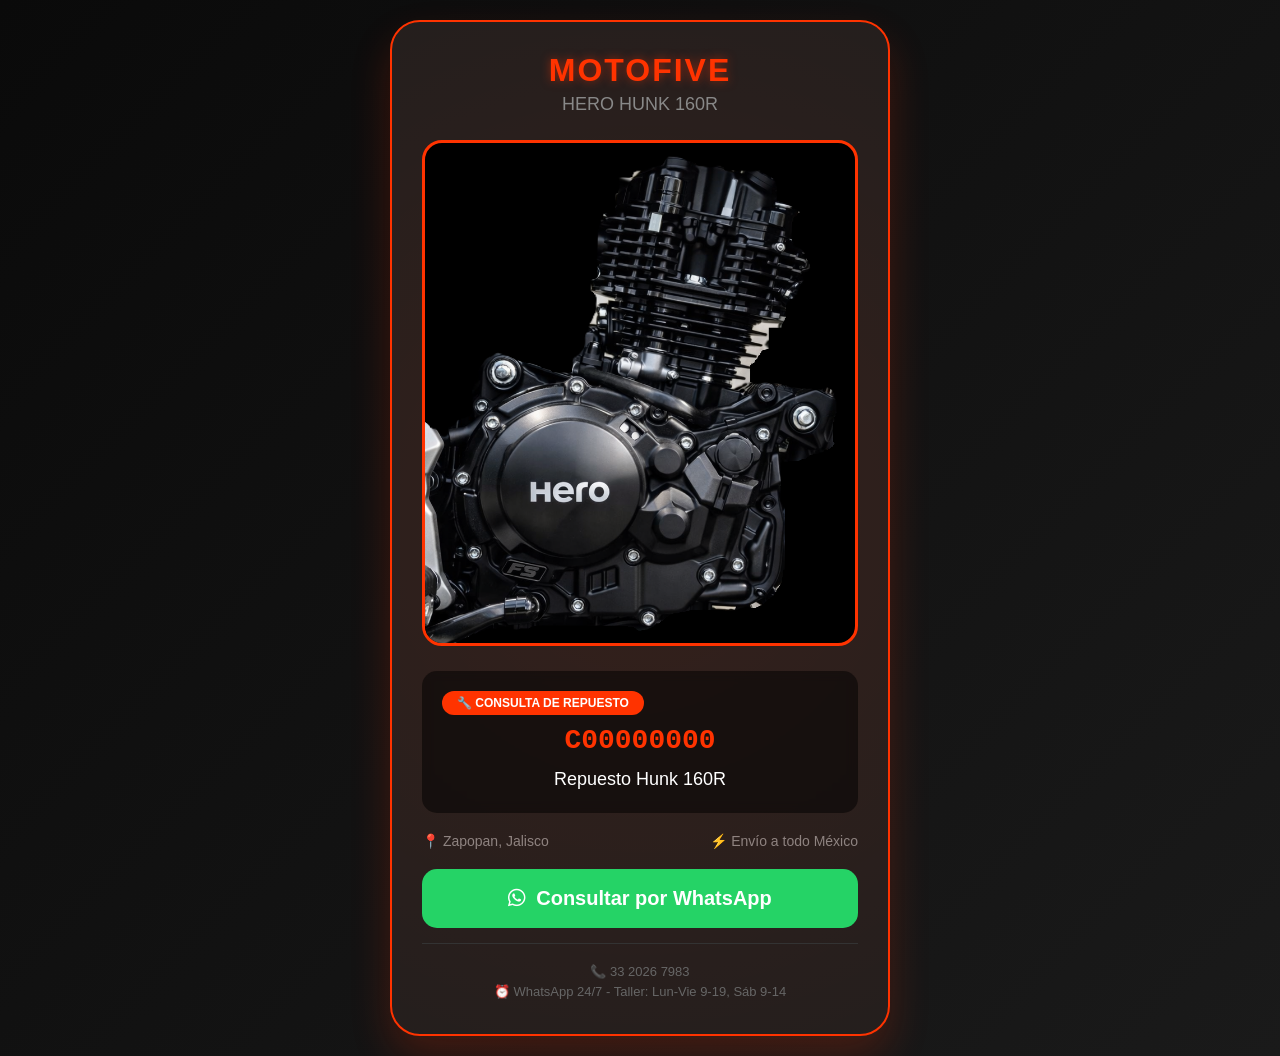
<file: preview.html>
<!DOCTYPE html>
<html lang="es">
<head>
    <meta charset="UTF-8">
    <meta name="viewport" content="width=device-width, initial-scale=1.0">
    <title>MOTOFIVE - Repuesto HUNK 160R</title>
    
    <!-- Open Graph / WhatsApp Meta Tags -->
    <meta property="og:title" content="MOTOFIVE - Repuesto HUNK 160R">
    <meta property="og:description" content="Consulta de repuesto para Hero Hunk 160R">
    <meta property="og:image" content="">
    <meta property="og:url" content="https://motofive-co.github.io/preview.html">
    <meta property="og:type" content="product">
    <meta property="og:site_name" content="MOTOFIVE">
    
    <style>
        * {
            margin: 0;
            padding: 0;
            box-sizing: border-box;
        }
        
        body {
            font-family: 'Segoe UI', Tahoma, Geneva, Verdana, sans-serif;
            background: linear-gradient(135deg, #0a0a0a, #1a1a1a);
            color: white;
            min-height: 100vh;
            display: flex;
            justify-content: center;
            align-items: center;
            padding: 20px;
        }
        
        .card {
            background: #1e1e1e;
            border-radius: 30px;
            padding: 30px;
            max-width: 500px;
            width: 100%;
            border: 2px solid #ff3300;
            box-shadow: 0 20px 40px rgba(255, 51, 0, 0.2);
            position: relative;
            overflow: hidden;
        }
        
        /* Efecto de brillo */
        .card::before {
            content: '';
            position: absolute;
            top: -50%;
            left: -50%;
            width: 200%;
            height: 200%;
            background: radial-gradient(circle, rgba(255,51,0,0.1) 0%, transparent 70%);
            animation: rotate 10s linear infinite;
        }
        
        @keyframes rotate {
            from { transform: rotate(0deg); }
            to { transform: rotate(360deg); }
        }
        
        .header {
            text-align: center;
            margin-bottom: 25px;
            position: relative;
            z-index: 1;
        }
        
        .brand {
            color: #ff3300;
            font-size: 32px;
            font-weight: 800;
            letter-spacing: 2px;
            text-shadow: 0 0 10px rgba(255,51,0,0.5);
        }
        
        .model {
            color: #888;
            font-size: 18px;
            margin-top: 5px;
        }
        
        .image-container {
            position: relative;
            z-index: 1;
            margin-bottom: 25px;
            border-radius: 20px;
            overflow: hidden;
            border: 3px solid #ff3300;
            background: #000;
        }
        
        #product-image {
            width: 100%;
            height: auto;
            display: block;
            transition: transform 0.3s;
        }
        
        #product-image:hover {
            transform: scale(1.05);
        }
        
        .info {
            position: relative;
            z-index: 1;
            background: rgba(0,0,0,0.5);
            padding: 20px;
            border-radius: 15px;
            backdrop-filter: blur(5px);
            margin-bottom: 20px;
        }
        
        .part-number {
            font-family: 'Courier New', monospace;
            font-size: 28px;
            color: #ff3300;
            text-align: center;
            margin-bottom: 10px;
            font-weight: bold;
        }
        
        .description {
            font-size: 18px;
            text-align: center;
            color: #fff;
            line-height: 1.5;
            padding: 0 10px;
        }
        
        .details {
            display: flex;
            justify-content: space-between;
            margin: 20px 0;
            font-size: 14px;
            color: #888;
        }
        
        .whatsapp-btn {
            position: relative;
            z-index: 1;
            background: #25D366;
            color: white;
            border: none;
            padding: 18px 30px;
            border-radius: 15px;
            font-size: 20px;
            font-weight: bold;
            cursor: pointer;
            width: 100%;
            transition: all 0.3s;
            display: flex;
            align-items: center;
            justify-content: center;
            gap: 10px;
            text-decoration: none;
            margin-bottom: 15px;
        }
        
        .whatsapp-btn:hover {
            transform: translateY(-2px);
            box-shadow: 0 10px 20px rgba(37, 211, 102, 0.3);
        }
        
        .footer {
            position: relative;
            z-index: 1;
            text-align: center;
            font-size: 13px;
            color: #666;
            border-top: 1px solid #333;
            padding-top: 15px;
        }
        
        .footer p {
            margin: 5px 0;
        }
        
        .badge {
            display: inline-block;
            background: #ff3300;
            color: white;
            padding: 5px 15px;
            border-radius: 20px;
            font-size: 12px;
            font-weight: bold;
            margin-bottom: 10px;
        }
    </style>
</head>
<body>
    <div class="card">
        <div class="header">
            <div class="brand">MOTOFIVE</div>
            <div class="model">HERO HUNK 160R</div>
        </div>
        
        <div class="image-container">
            <img id="product-image" src="" alt="Repuesto Hunk 160R">
        </div>
        
        <div class="info">
            <div class="badge">🔧 CONSULTA DE REPUESTO</div>
            <div class="part-number" id="part-number">Cargando...</div>
            <div class="description" id="description">Cargando información...</div>
        </div>
        
        <div class="details">
            <span>📍 Zapopan, Jalisco</span>
            <span>⚡ Envío a todo México</span>
        </div>
        
        <a href="#" id="whatsapp-link" class="whatsapp-btn" target="_blank">
            <i class="fab fa-whatsapp"></i>
            Consultar por WhatsApp
        </a>
        
        <div class="footer">
            <p>📞 33 2026 7983</p>
            <p>⏰ WhatsApp 24/7 - Taller: Lun-Vie 9-19, Sáb 9-14</p>
        </div>
    </div>

    <script>
        function getUrlParams() {
            const params = new URLSearchParams(window.location.search);
            return {
                num: params.get('num') || 'C00000000',
                desc: params.get('desc') || 'Repuesto Hunk 160R',
                img: params.get('img') || 'C00000000.png',
                cat: params.get('cat') || 'general'
            };
        }

        function loadProductData() {
            const params = getUrlParams();
            const baseUrl = 'https://motofive-co.github.io';
            const imageUrl = `${baseUrl}/assets/img/${params.img}`;
            const decodedDesc = decodeURIComponent(params.desc);
            
            // Actualizar elementos
            document.getElementById('part-number').textContent = params.num;
            document.getElementById('description').textContent = decodedDesc;
            document.getElementById('product-image').src = imageUrl;
            
            // Actualizar meta tags para WhatsApp
            document.querySelector('meta[property="og:title"]').setAttribute('content', `MOTOFIVE - Repuesto ${params.num}`);
            document.querySelector('meta[property="og:description"]').setAttribute('content', decodedDesc.substring(0, 100));
            document.querySelector('meta[property="og:image"]').setAttribute('content', imageUrl);
            document.querySelector('meta[property="og:url"]').setAttribute('content', window.location.href);
            
            // Actualizar título
            document.title = `MOTOFIVE - ${params.num}`;
            
            // Actualizar enlace de WhatsApp
            const message = encodeURIComponent(
                `Hola, vi el repuesto *${params.num}* - *${decodedDesc}* en el catálogo de MOTOFIVE y me interesa.`
            );
            document.getElementById('whatsapp-link').href = `https://wa.me/3320267983?text=${message}`;
        }

        window.onload = loadProductData;
    </script>
    
    <!-- Font Awesome -->
    <link rel="stylesheet" href="https://cdnjs.cloudflare.com/ajax/libs/font-awesome/6.0.0/css/all.min.css">
</body>
</html>
</file>
<file: assets/css/styles.css>
/* ==============================================
   styles.css - VERSIÓN COMPLETA Y FUNCIONAL
   Squidish Quantum - Hero Hunk 160R
   ============================================== */

@import url('https://fonts.googleapis.com/css2?family=Montserrat:wght@300;400;600;700;900&family=Racing+Sans+One&display=swap');

/* ==============================================
   VARIABLES GLOBALES
   ============================================== */
:root {
    --primary: #00ff90;
    --secondary: #58a6ff;
    --accent: #ff6b6b;
    --dark-bg: #0a0f1c;
    --darker-bg: #050811;
    --card-bg: #e8e9eb;
    --border: #1e2d3d;
    --text: #c9d1d9;
    --text-light: #8b949e;
    --danger: #ff7b72;
    --warning: #d29922;
    --success: #00ff90;
    --hunk-orange: #ff3300;
}

/* ==============================================
   RESET Y BASE
   ============================================== */
* {
    margin: 0;
    padding: 0;
    box-sizing: border-box;
}

body {
    font-family: 'Montserrat', sans-serif;
    background: #0a0a0a;
    background-image: url('../img/background.png');
    background-size: cover;
    background-position: center;
    background-attachment: fixed;
    position: relative;
    color: #ffffff;
    min-height: 100vh;
}

/* Overlay dinámico para el fondo */
body::before {
    content: '';
    position: fixed;
    top: 0;
    left: 0;
    width: 100%;
    height: 100%;
    background: linear-gradient(135deg, 
        rgba(0,0,0,0.92) 0%, 
        rgba(0,0,0,0.7) 50%,
        rgba(255,51,0,0.2) 100%);
    z-index: -1;
    pointer-events: none;
}

/* ==============================================
   TOP BAR
   ============================================== */
.top-bar {
    background: rgba(0, 0, 0, 0.8);
    backdrop-filter: blur(10px);
    border-bottom: 2px solid var(--hunk-orange);
    padding: 8px 0;
    position: sticky;
    top: 0;
    z-index: 1000;
}

.top-bar-content {
    max-width: 1400px;
    margin: 0 auto;
    padding: 0 30px;
    display: flex;
    justify-content: space-between;
    align-items: center;
    font-size: 0.85rem;
    text-transform: uppercase;
    letter-spacing: 1px;
}

.contact-info i, .social-info i {
    color: var(--hunk-orange);
    margin-right: 8px;
}

/* ==============================================
   HEADER
   ============================================== */
.header {
    position: relative;
    padding: 40px 30px;
    margin-bottom: 30px;
}

.header-content {
    max-width: 1400px;
    margin: 0 auto;
    display: flex;
    justify-content: space-between;
    align-items: center;
    position: relative;
    z-index: 2;
}

.hero-title {
    line-height: 1;
}

.hero-small {
    font-size: 1.8rem;
    font-weight: 300;
    display: block;
    color: #cccccc;
}

.hero-big {
    font-size: 5rem;
    font-weight: 900;
    text-transform: uppercase;
    background: linear-gradient(135deg, #ffffff 0%, var(--hunk-orange) 80%);
    -webkit-background-clip: text;
    -webkit-text-fill-color: transparent;
    text-shadow: 5px 5px 15px rgba(255,51,0,0.3);
}

.title-decoration {
    display: flex;
    align-items: center;
    gap: 15px;
    margin: 15px 0;
}

.title-decoration i {
    color: var(--hunk-orange);
    font-size: 1.2rem;
    animation: pulse 2s infinite;
}

.title-decoration h2 {
    font-family: 'Racing Sans One', cursive;
    font-size: 3rem;
    color: #ffffff;
    text-shadow: 0 0 10px rgba(255,51,0,0.5);
    letter-spacing: 5px;
}

.subtitle {
    font-size: 1.2rem;
    letter-spacing: 8px;
    text-transform: uppercase;
}

.subtitle span {
    color: var(--hunk-orange);
    font-weight: 700;
}

.header-badge {
    background: linear-gradient(135deg, var(--hunk-orange), #cc2900);
    padding: 20px;
    border-radius: 50%;
    width: 120px;
    height: 120px;
    display: flex;
    align-items: center;
    justify-content: center;
    box-shadow: 0 0 30px rgba(255,51,0,0.5);
    animation: float 3s ease-in-out infinite;
}

.badge-content {
    text-align: center;
}

.badge-number {
    font-size: 2.5rem;
    font-weight: 900;
    display: block;
    line-height: 1;
}

.badge-text {
    font-size: 0.8rem;
    text-transform: uppercase;
}

.header-bottom-decoration {
    max-width: 1400px;
    margin: 20px auto 0;
    display: flex;
    align-items: center;
    gap: 20px;
}

.header-bottom-decoration .line {
    flex: 1;
    height: 2px;
    background: linear-gradient(90deg, transparent, var(--hunk-orange), transparent);
}

.header-bottom-decoration i {
    color: var(--hunk-orange);
    font-size: 1.5rem;
    animation: rotate 4s linear infinite;
}

/* ==============================================
   FILTER SECTION
   ============================================== */
.filter-section {
    max-width: 1400px;
    margin: 0 auto 30px;
    padding: 0 30px;
}

.glass-effect {
    background: rgba(255, 255, 255, 0.05);
    backdrop-filter: blur(10px);
    border: 1px solid rgba(255, 51, 0, 0.3);
    border-radius: 50px;
}

.search-box {
    display: flex;
    align-items: center;
    padding: 5px;
    margin-bottom: 20px;
}

.search-icon {
    color: var(--hunk-orange);
    margin: 0 15px;
}

.search-box input {
    flex: 1;
    background: none;
    border: none;
    padding: 15px;
    color: white;
    font-size: 1rem;
    outline: none;
}

.search-box input::placeholder {
    color: rgba(255,255,255,0.5);
}

.search-btn {
    background: var(--hunk-orange);
    border: none;
    color: white;
    width: 45px;
    height: 45px;
    border-radius: 50%;
    cursor: pointer;
    transition: all 0.3s;
}

.search-btn:hover {
    transform: scale(1.1);
    background: #ff4d4d;
}

/* ==============================================
   CATEGORY PILLS
   ============================================== */
.category-pills {
    display: flex;
    gap: 10px;
    flex-wrap: wrap;
    justify-content: center;
}

.pill {
    padding: 8px 20px;
    background: rgba(0,0,0,0.5);
    border: 1px solid rgba(255,51,0,0.3);
    border-radius: 25px;
    font-size: 0.9rem;
    cursor: pointer;
    transition: all 0.3s;
}

.pill:hover {
    background: rgba(255,51,0,0.3);
    border-color: var(--hunk-orange);
}

.pill.active {
    background: var(--hunk-orange);
    border-color: var(--hunk-orange);
}

/* ==============================================
   STATS BAR
   ============================================== */
.stats-bar {
    max-width: 1400px;
    margin: 0 auto 40px;
    padding: 20px 30px;
    display: grid;
    grid-template-columns: repeat(4, 1fr);
    gap: 20px;
}

.stat-item {
    text-align: center;
    padding: 15px;
    background: rgba(0,0,0,0.5);
    backdrop-filter: blur(5px);
    border: 1px solid rgba(255,51,0,0.3);
    border-radius: 10px;
    transition: all 0.3s;
}

.stat-item:hover {
    transform: translateY(-5px);
    border-color: var(--hunk-orange);
    box-shadow: 0 5px 20px rgba(255,51,0,0.3);
}

.stat-item i {
    font-size: 2rem;
    color: var(--hunk-orange);
    margin-bottom: 10px;
}

.stat-number {
    display: block;
    font-size: 1.8rem;
    font-weight: 900;
    color: white;
}

.stat-label {
    font-size: 0.9rem;
    color: #cccccc;
    text-transform: uppercase;
}

    /* ==============================================
       MARCO UNIFORME - VERSIÓN CORREGIDA (SIN OPACAR)
       ============================================== */

    .product-image-frame {
        position: relative;
        width: 100%;
        height: 250px;
        background: linear-gradient(145deg, #f2ebeb 0%, #f5f0f0 100%);
        border-radius: 15px 15px 0 0;
        overflow: hidden;
        display: flex;
        align-items: center;
        justify-content: center;
        border-bottom: 3px solid #ff3300;
        box-shadow: inset 0 -10px 20px rgba(0,0,0,0.5);
    }

    /* Efecto de luz superior (barrido) - OK */
    .product-image-frame::before {
        content: '';
        position: absolute;
        top: 0;
        left: -100%;
        width: 50%;
        height: 100%;
        background: linear-gradient(90deg, transparent, rgba(255,255,255,0.1), transparent);
        transform: skewX(-25deg);
        transition: left 0.7s ease;
        z-index: 2;
        pointer-events: none;
    }

    .product-card:hover .product-image-frame::before {
        left: 150%;
    }

    /* Borde de luz rotativo - CORREGIDO (solo borde) */
    .product-image-frame::after {
        content: '';
        position: absolute;
        top: 0;
        left: 0;
        right: 0;
        bottom: 0;
        border: 3px solid transparent;
        background: linear-gradient(45deg, 
            transparent 30%, 
            #ff3300 50%, 
            transparent 70%) border-box;
        -webkit-mask: linear-gradient(#fff 0 0) padding-box, linear-gradient(#fff 0 0);
        -webkit-mask-composite: destination-out;
        mask-composite: exclude;
        border-radius: 15px 15px 0 0;
        opacity: 0;
        transition: opacity 0.3s ease;
        animation: borderRotate 3s linear infinite;
        z-index: 3;
        pointer-events: none;
    }

    .product-card:hover .product-image-frame::after {
        opacity: 1;
    }

    /* QUANTUM CORNERS - OK */
    .quantum-corner {
        position: absolute;
        width: 25px;
        height: 25px;
        border: 2px solid var(--primary);
        filter: drop-shadow(0 0 10px var(--primary));
        z-index: 4;
        pointer-events: none;
        opacity: 0;
        transition: opacity 0.3s;
    }

    .product-card:hover .quantum-corner {
        opacity: 1;
    }

    .corner-1 {
        top: 10px;
        left: 10px;
        border-right: none;
        border-bottom: none;
    }

    .corner-2 {
        top: 10px;
        right: 10px;
        border-left: none;
        border-bottom: none;
    }

    .corner-3 {
        bottom: 10px;
        left: 10px;
        border-right: none;
        border-top: none;
    }

    .corner-4 {
        bottom: 10px;
        right: 10px;
        border-left: none;
        border-top: none;
    }

    /* INDICADOR DE PARTE - OK */
    .part-indicator {
        position: absolute;
        top: 15px;
        left: 15px;
        background: rgba(0, 255, 144, 0.2);
        backdrop-filter: blur(5px);
        border: 1px solid var(--primary);
        padding: 4px 12px;
        border-radius: 20px;
        font-size: 0.7rem;
        font-weight: 600;
        color: var(--primary);
        z-index: 5;
        letter-spacing: 0.5px;
    }

    /* BARRA DE ESCALA - OK */
    .scale-bar {
        position: absolute;
        bottom: 15px;
        left: 50%;
        transform: translateX(-50%);
        width: 60px;
        height: 3px;
        background: linear-gradient(90deg, transparent, var(--primary), var(--secondary), var(--primary), transparent);
        border-radius: 3px;
        opacity: 0;
        transition: opacity 0.3s;
        z-index: 4;
    }

    .product-card:hover .scale-bar {
        opacity: 1;
    }

    /* IMAGE CONTAINER - OK */
    .image-container {
        width: 100%;
        height: 100%;
        display: flex;
        align-items: center;
        justify-content: center;
        padding: 20px;
        background: rgba(0,0,0,0.3);
        position: relative;
        z-index: 1;
    }

    .image-container img {
        max-width: 90%;
        max-height: 90%;
        width: auto;
        height: auto;
        object-fit: contain;
        transition: all 0.5s cubic-bezier(0.175, 0.885, 0.32, 1.275);
        filter: drop-shadow(0 10px 15px rgba(0,0,0,0.5));
    }

    .product-card:hover .image-container img {
        transform: scale(1.15) rotate(2deg);
        filter: drop-shadow(0 20px 25px rgba(255,51,0,0.3));
    }

    /* IMAGE OVERLAY - OK (aparece desde abajo) */
    .image-overlay {
        position: absolute;
        bottom: 0;
        left: 0;
        right: 0;
        background: linear-gradient(0deg, 
            rgba(0,255,144,0.9) 0%, 
            rgba(0,255,144,0.5) 50%,
            transparent 100%);
        padding: 8px;
        transform: translateY(100%);
        transition: transform 0.3s ease;
        text-align: center;
        backdrop-filter: blur(5px);
        z-index: 6;
    }

    .product-card:hover .image-overlay {
        transform: translateY(0);
    }

    .image-overlay span {
        color: var(--dark-bg);
        font-weight: 700;
        font-size: 0.8rem;
        text-transform: uppercase;
        letter-spacing: 1px;
    }

/* ==============================================
   PRODUCT CARD
   ============================================== */
    .product-card {
        background: rgba(20, 20, 20, 0.8);
        backdrop-filter: blur(10px);
        border: 1px solid rgba(255, 51, 0, 0.2);
        border-radius: 20px;
        overflow: hidden;
        transition: all 0.4s cubic-bezier(0.175, 0.885, 0.32, 1.275);
        box-shadow: 
            0 15px 25px rgba(0,0,0,0.5),
            0 0 0 1px rgba(255,51,0,0.1);
        transform-origin: center;
    }

    .product-card:hover {
        transform: translateY(-15px) scale(1.02);
        border-color: var(--hunk-orange);
        box-shadow: 
            0 30px 40px rgba(255,51,0,0.3),
            0 0 0 2px var(--hunk-orange);
        z-index: 10;
    }

    /* PRODUCT INFO */
    .product-info {
        padding: 20px;
        background: linear-gradient(180deg, 
            rgba(0,0,0,0.8) 0%, 
            rgba(20,20,20,0.95) 100%);
    }

    .part-number {
        font-family: 'Montserrat', sans-serif;
        font-weight: 700;
        font-size: 1.1rem;
        color: var(--hunk-orange);
        background: rgba(0,0,0,0.5);
        padding: 5px 15px;
        border-radius: 5px;
        margin-bottom: 12px;
        letter-spacing: 1px;
        display: inline-block;
        border-left: 4px solid var(--hunk-orange);
    }

    .part-description {
        font-size: 1.1rem;
        font-weight: 600;
        margin-bottom: 15px;
        line-height: 1.4;
        min-height: 50px;
        display: -webkit-box;
        -webkit-line-clamp: 2;
        -webkit-box-orient: vertical;
        overflow: hidden;
        text-transform: uppercase;
        color: #ffffff;
    }

    /* PART LOCATION */
    .part-location {
        display: flex;
        align-items: center;
        gap: 8px;
        font-size: 0.8rem;
        color: var(--text-light);
        margin: 10px 0;
        padding: 5px 12px;
        background: rgba(0, 255, 144, 0.05);
        border-radius: 20px;
        width: fit-content;
    }

    .part-location i {
        color: var(--primary);
        font-size: 0.9rem;
    }

    .stock-badge {
        background: var(--primary);
        color: var(--dark-bg);
        padding: 2px 8px;
        border-radius: 12px;
        font-weight: 600;
        font-size: 0.7rem;
        margin-left: 5px;
    }

    /* WHATSAPP BUTTON */
    .whatsapp-btn {
        background: linear-gradient(135deg, #25D366, #128C7E);
        color: white;
        border: none;
        padding: 10px 16px;
        border-radius: 25px;
        font-size: 0.9rem;
        font-weight: 600;
        cursor: pointer;
        transition: all 0.3s ease;
        display: inline-flex;
        align-items: center;
        justify-content: center;
        gap: 8px;
        width: auto;
        min-width: 140px;
        position: relative;
        overflow: hidden;
        box-shadow: 0 5px 15px rgba(37, 211, 102, 0.3);
    }

    .whatsapp-btn::before {
        content: '';
        position: absolute;
        top: 0;
        left: -100%;
        width: 100%;
        height: 100%;
        background: linear-gradient(90deg, transparent, rgba(255,255,255,0.3), transparent);
        transition: left 0.5s;
    }

    .whatsapp-btn:hover::before {
        left: 100%;
    }

    .whatsapp-btn:hover {
        transform: scale(1.05);
        box-shadow: 0 10px 25px rgba(37, 211, 102, 0.5);
    }

    .whatsapp-btn i {
        font-size: 1.2rem;
    }

    /* NO RESULTS */
    .no-results {
        grid-column: 1 / -1;
        text-align: center;
        padding: 60px 20px;
        background: rgba(22, 27, 34, 0.5);
        border-radius: 20px;
        border: 2px dashed var(--primary);
        backdrop-filter: blur(10px);
    }

    .no-results i {
        font-size: 4rem;
        color: var(--primary);
        opacity: 0.5;
        margin-bottom: 20px;
        animation: float 3s ease-in-out infinite;
    }

    .no-results p {
        color: var(--text-light);
        font-size: 1.2rem;
    }

/* ==============================================
   WHATSAPP FLOATING BUTTON
   ============================================== */
.whatsapp-float {
    position: fixed;
    bottom: 30px;
    right: 30px;
    z-index: 120;
}

.whatsapp-tooltip {
    position: absolute;
    bottom: 80px;
    right: 0;
    background: #25D366;
    color: white;
    padding: 8px 15px;
    border-radius: 20px;
    font-size: 0.9rem;
    white-space: nowrap;
    opacity: 0;
    transform: translateY(10px);
    transition: all 0.3s;
}

.whatsapp-float:hover .whatsapp-tooltip {
    opacity: 1;
    transform: translateY(0);
}

.whatsapp-float-btn {
    width: 70px;
    height: 70px;
    background: #25D366;
    border-radius: 50%;
    display: flex;
    align-items: center;
    justify-content: center;
    text-decoration: none;
    color: white;
    font-size: 2.5rem;
    box-shadow: 0 10px 30px rgba(37, 211, 102, 0.4);
    position: relative;
    animation: whatsappPulse 2s infinite;
}

.whatsapp-notification {
    position: absolute;
    top: 0;
    right: 0;
    background: var(--hunk-orange);
    color: white;
    width: 20px;
    height: 20px;
    border-radius: 50%;
    font-size: 0.8rem;
    display: flex;
    align-items: center;
    justify-content: center;
}

/* ==============================================
   LOCATION SECTION
   ============================================== */
.location-section {
    background: rgba(22, 27, 34, 0.8);
    backdrop-filter: blur(10px);
    border: 1px solid var(--border);
    border-radius: 20px;
    padding: 30px;
    margin: 40px auto;
    max-width: 1200px;
}

.location-header {
    text-align: center;
    margin-bottom: 30px;
}

.location-header h3 {
    font-size: 1.8rem;
    color: var(--primary);
    margin-bottom: 5px;
}

.location-header h3 i {
    margin-right: 10px;
}

.location-grid {
    display: grid;
    grid-template-columns: 1fr 1fr;
    gap: 30px;
}

.location-details {
    display: flex;
    flex-direction: column;
    gap: 20px;
}

.detail-item {
    display: flex;
    gap: 15px;
    align-items: flex-start;
}

.detail-item i {
    color: var(--primary);
    font-size: 1.3rem;
    min-width: 30px;
    margin-top: 3px;
}

.detail-item div {
    display: flex;
    flex-direction: column;
}

.detail-item strong {
    color: white;
    margin-bottom: 5px;
}

.detail-item span {
    color: var(--text-light);
    font-size: 0.95rem;
    line-height: 1.4;
}

.location-actions {
    display: flex;
    gap: 15px;
    margin-top: 20px;
}

.map-btn, .copy-btn {
    padding: 12px 20px;
    border-radius: 10px;
    font-weight: 600;
    cursor: pointer;
    transition: all 0.3s;
    text-decoration: none;
    display: inline-flex;
    align-items: center;
    gap: 8px;
}

.map-btn {
    background: linear-gradient(135deg, var(--primary), #00cc7a);
    color: var(--dark-bg);
    border: none;
}

.copy-btn {
    background: transparent;
    border: 1px solid var(--border);
    color: var(--text);
}

.map-btn:hover {
    transform: translateY(-2px);
    box-shadow: 0 5px 15px rgba(0, 255, 144, 0.3);
}

.copy-btn:hover {
    border-color: var(--primary);
    color: var(--primary);
}

/* ==============================================
   FOOTER
   ============================================== */
.footer {
    margin-top: 60px;
    background: rgba(0,0,0,0.9);
    backdrop-filter: blur(10px);
    border-top: 3px solid var(--hunk-orange);
}

.footer-content {
    max-width: 1400px;
    margin: 0 auto;
    padding: 50px 30px;
    display: grid;
    grid-template-columns: 2fr 3fr 2fr;
    gap: 40px;
}

.footer-brand {
    display: flex;
    align-items: center;
    gap: 20px;
}

.footer-logo {
    width: 60px;
    height: 60px;
    border-radius: 10px;
    border: 2px solid var(--hunk-orange);
}

.footer-brand-text h3 {
    font-size: 1.5rem;
    text-transform: uppercase;
}

.footer-brand-text h3 span {
    color: var(--hunk-orange);
}

.footer-brand-text p {
    color: #cccccc;
    font-size: 0.9rem;
}

.footer-links {
    display: grid;
    grid-template-columns: 1fr 1fr;
    gap: 30px;
}

.link-group h4 {
    color: var(--hunk-orange);
    margin-bottom: 20px;
    font-size: 1rem;
}

.link-group ul {
    list-style: none;
}

.link-group ul li {
    margin-bottom: 10px;
}

.link-group ul li a {
    color: #cccccc;
    text-decoration: none;
    transition: all 0.3s;
}

.link-group ul li a:hover {
    color: var(--hunk-orange);
    padding-left: 5px;
}

.social-icons {
    display: flex;
    gap: 15px;
    margin-top: 15px;
}

.social-icons a {
    width: 40px;
    height: 40px;
    background: rgba(255,51,0,0.1);
    border: 1px solid rgba(255,51,0,0.3);
    border-radius: 50%;
    display: flex;
    align-items: center;
    justify-content: center;
    color: white;
    text-decoration: none;
    transition: all 0.3s;
}

.social-icons a:hover {
    background: var(--hunk-orange);
    transform: translateY(-5px);
}

.footer-bottom {
    border-top: 1px solid rgba(255,51,0,0.3);
    padding: 20px 0;
}

.footer-bottom-content {
    max-width: 1400px;
    margin: 0 auto;
    padding: 0 30px;
    display: flex;
    justify-content: space-between;
    align-items: center;
    color: #999;
    font-size: 0.9rem;
}

.footer-badges {
    display: flex;
    gap: 20px;
}

.footer-badges .badge {
    display: flex;
    align-items: center;
    gap: 5px;
}

.footer-badges .badge i {
    color: var(--hunk-orange);
}

/* ==============================================
   ANIMACIONES
   ============================================== */
@keyframes float {
    0%, 100% { transform: translateY(0); }
    50% { transform: translateY(-10px); }
}

@keyframes pulse {
    0%, 100% { opacity: 1; }
    50% { opacity: 0.5; }
}

@keyframes rotate {
    from { transform: rotate(0deg); }
    to { transform: rotate(360deg); }
}

@keyframes borderRotate {
    0% { background-position: 0% 0%; }
    100% { background-position: 200% 0%; }
}

@keyframes whatsappPulse {
    0% { box-shadow: 0 0 0 0 rgba(37, 211, 102, 0.7); }
    70% { box-shadow: 0 0 0 15px rgba(37, 211, 102, 0); }
    100% { box-shadow: 0 0 0 0 rgba(37, 211, 102, 0); }
}

/* ==============================================
   VERSIÓN MOBILE DIVOICE - OPTIMIZADA 2026
   ============================================== */
@media (max-width: 768px) {
    
    /* ==============================================
       HEADER MOBILE
       ============================================== */
    .hero-big {
        font-size: 2.5rem !important;
    }
    
    .hero-small {
        font-size: 1.2rem !important;
    }
    
    .title-decoration h2 {
        font-size: 1.8rem !important;
    }
    
    .title-decoration i {
        font-size: 1rem !important;
    }
    
    .subtitle {
        font-size: 0.9rem !important;
        letter-spacing: 3px !important;
    }
    
    .header-content {
        flex-direction: column !important;
        text-align: center !important;
        gap: 15px !important;
        padding: 10px !important;
    }
    
    .header-badge {
        width: 90px !important;
        height: 90px !important;
        padding: 15px !important;
    }
    
    .badge-number {
        font-size: 2rem !important;
    }
    
    .badge-text {
        font-size: 0.7rem !important;
    }
    
    /* ==============================================
       TOP BAR MOBILE
       ============================================== */
    .top-bar-content {
        flex-direction: column !important;
        gap: 8px !important;
        padding: 8px 15px !important;
        font-size: 0.75rem !important;
    }
    
    .contact-info i, .social-info i {
        margin-right: 5px !important;
    }
    
    .contact-info span, .social-info span {
        display: inline-block !important;
    }
    
    /* ==============================================
       FILTROS MOBILE
       ============================================== */
    .filter-section {
        padding: 0 15px !important;
    }
    
    .search-box {
        margin-bottom: 15px !important;
    }
    
    .search-box input {
        font-size: 0.9rem !important;
        padding: 12px !important;
    }
    
    .search-btn {
        width: 40px !important;
        height: 40px !important;
    }
    
    .category-pills {
        gap: 8px !important;
        justify-content: center !important;
        padding: 0 5px !important;
    }
    
    .pill {
        padding: 6px 12px !important;
        font-size: 0.8rem !important;
    }
    
    /* ==============================================
       STATS BAR MOBILE
       ============================================== */
    .stats-bar {
        grid-template-columns: repeat(2, 1fr) !important;
        gap: 10px !important;
        padding: 10px 15px !important;
    }
    
    .stat-item {
        padding: 10px !important;
    }
    
    .stat-item i {
        font-size: 1.5rem !important;
    }
    
    .stat-number {
        font-size: 1.3rem !important;
    }
    
    .stat-label {
        font-size: 0.75rem !important;
    }
    
    /* ==============================================
       GRID DE CATÁLOGO MOBILE
       ============================================== */
    .catalog-grid {
        grid-template-columns: 1fr !important;
        gap: 15px !important;
        padding: 0 15px !important;
    }
    
    /* ==============================================
       TARJETAS MOBILE
       ============================================== */
    .product-card {
        max-width: 100% !important;
    }
    
    .product-image-frame {
        height: 200px !important;
    }
    
    .image-container img {
        max-width: 85% !important;
        max-height: 85% !important;
    }
    
    .part-indicator {
        top: 10px !important;
        left: 10px !important;
        padding: 3px 8px !important;
        font-size: 0.6rem !important;
    }
    
    .scale-bar {
        width: 50px !important;
        height: 2px !important;
        bottom: 10px !important;
    }
    
    .quantum-corner {
        width: 18px !important;
        height: 18px !important;
    }
    
    .corner-1, .corner-2, .corner-3, .corner-4 {
        border-width: 1.5px !important;
    }
    
    .product-info {
        padding: 15px !important;
    }
    
    .part-number {
        font-size: 1rem !important;
        padding: 4px 10px !important;
    }
    
    .part-description {
        font-size: 0.95rem !important;
        min-height: 40px !important;
        -webkit-line-clamp: 2 !important;
    }
    
    .part-location {
        font-size: 0.7rem !important;
        padding: 4px 10px !important;
        margin: 8px 0 !important;
    }
    
    .stock-badge {
        font-size: 0.6rem !important;
        padding: 2px 6px !important;
    }
    
    .whatsapp-btn {
        padding: 8px 12px !important;
        font-size: 0.8rem !important;
        min-width: 120px !important;
    }
    
    .whatsapp-btn i {
        font-size: 1rem !important;
    }
    
    /* ==============================================
       WHATSAPP FLOATING MOBILE
       ============================================== */
    .whatsapp-float {
        bottom: 20px !important;
        right: 20px !important;
    }
    
    .whatsapp-float-btn {
        width: 55px !important;
        height: 55px !important;
        font-size: 2rem !important;
    }
    
    .whatsapp-tooltip {
        font-size: 0.8rem !important;
        padding: 6px 12px !important;
        bottom: 65px !important;
    }
    
    .whatsapp-notification {
        width: 18px !important;
        height: 18px !important;
        font-size: 0.7rem !important;
    }
    
    /* ==============================================
       UBICACIÓN MOBILE
       ============================================== */
    .location-section {
        padding: 20px 15px !important;
        margin: 30px 15px !important;
    }
    
    .location-header h3 {
        font-size: 1.4rem !important;
    }
    
    .location-header p {
        font-size: 0.85rem !important;
    }
    
    .location-grid {
        grid-template-columns: 1fr !important;
        gap: 20px !important;
    }
    
    .location-details {
        gap: 15px !important;
    }
    
    .detail-item i {
        font-size: 1.1rem !important;
        min-width: 25px !important;
    }
    
    .detail-item strong {
        font-size: 0.9rem !important;
    }
    
    .detail-item span {
        font-size: 0.8rem !important;
    }
    
    .location-actions {
        flex-direction: column !important;
        gap: 10px !important;
    }
    
    .map-btn, .copy-btn {
        width: 100% !important;
        justify-content: center !important;
        padding: 10px 15px !important;
        font-size: 0.9rem !important;
    }
    
    .location-map iframe {
        height: 200px !important;
    }
    
    /* ==============================================
       FOOTER MOBILE
       ============================================== */
    .footer-content {
        grid-template-columns: 1fr !important;
        gap: 25px !important;
        padding: 30px 20px !important;
        text-align: center !important;
    }
    
    .footer-brand {
        flex-direction: column !important;
        text-align: center !important;
        gap: 10px !important;
    }
    
    .footer-logo {
        width: 50px !important;
        height: 50px !important;
    }
    
    .footer-brand-text h3 {
        font-size: 1.3rem !important;
    }
    
    .footer-brand-text p {
        font-size: 0.8rem !important;
    }
    
    .footer-links {
        grid-template-columns: 1fr !important;
        gap: 20px !important;
    }
    
    .link-group h4 {
        font-size: 0.9rem !important;
        margin-bottom: 10px !important;
    }
    
    .link-group ul li {
        margin-bottom: 8px !important;
    }
    
    .link-group ul li a {
        font-size: 0.85rem !important;
    }
    
    .footer-social h4 {
        font-size: 0.9rem !important;
    }
    
    .social-icons {
        justify-content: center !important;
        gap: 12px !important;
    }
    
    .social-icons a {
        width: 35px !important;
        height: 35px !important;
        font-size: 1rem !important;
    }
    
    .footer-bottom-content {
        flex-direction: column !important;
        gap: 10px !important;
        text-align: center !important;
        padding: 15px !important;
        font-size: 0.75rem !important;
    }
    
    .footer-badges {
        justify-content: center !important;
        gap: 12px !important;
    }
    
    .footer-badges .badge {
        font-size: 0.7rem !important;
    }
    
    /* ==============================================
       NO RESULTS MOBILE
       ============================================== */
    .no-results {
        padding: 40px 15px !important;
    }
    
    .no-results i {
        font-size: 3rem !important;
    }
    
    .no-results p {
        font-size: 1rem !important;
    }
    
    /* ==============================================
       MODAL MOBILE
       ============================================== */
    .modal-content {
        width: 90% !important;
        padding: 20px !important;
        margin: 0 15px !important;
    }
    
    .modal-content h2 {
        font-size: 1.3rem !important;
    }
    
    .modal-content p {
        font-size: 0.9rem !important;
    }
    
    #userPhone {
        padding: 10px !important;
        font-size: 0.9rem !important;
    }
    
    .btn-confirm, .btn-cancel {
        padding: 10px !important;
        font-size: 0.9rem !important;
    }
    
    .modal-content small {
        font-size: 0.7rem !important;
    }
    
    /* ==============================================
       ANIMACIONES SUAVIZADAS PARA MÓVIL
       ============================================== */
    .product-card:hover {
        transform: translateY(-8px) scale(1.01) !important;
    }
    
    .product-card:hover .image-container img {
        transform: scale(1.1) rotate(1deg) !important;
    }
    
    .whatsapp-btn:hover {
        transform: scale(1.03) !important;
    }
    
    /* ==============================================
       AJUSTES DE TOUCH PARA MÓVIL
       ============================================== */
    .pill, .whatsapp-btn, .map-btn, .copy-btn, .social-icons a {
        -webkit-tap-highlight-color: transparent !important;
        cursor: pointer !important;
    }
    
    .pill:active, .whatsapp-btn:active, .map-btn:active, .copy-btn:active {
        transform: scale(0.97) !important;
        opacity: 0.8 !important;
    }
}
</file>
<file: assets/css/empresa.css>
/* ==============================================
   empresa.css - Página de Empresa MOTOFIVE
   Estilo: Squidish Quantum Elite
   ============================================== */

@import url('https://fonts.googleapis.com/css2?family=Montserrat:wght@300;400;600;700;900&family=Racing+Sans+One&display=swap');

/* ==============================================
   VARIABLES GLOBALES (heredadas del catálogo)
   ============================================== */
:root {
    --primary: #00ff90;
    --secondary: #58a6ff;
    --accent: #ff6b6b;
    --dark-bg: #0a0f1c;
    --darker-bg: #050811;
    --card-bg: #161b22;
    --border: #1e2d3d;
    --text: #c9d1d9;
    --text-light: #8b949e;
    --danger: #ff7b72;
    --warning: #d29922;
    --success: #00ff90;
    --hunk-orange: #ff3300;
}

/* ==============================================
   RESET Y BASE
   ============================================== */
* {
    margin: 0;
    padding: 0;
    box-sizing: border-box;
}

body {
    font-family: 'Montserrat', sans-serif;
    background: var(--darker-bg);
    background-image: url('../img/background01.png');
    background-size: cover;
    background-position: center;
    background-attachment: fixed;
    position: relative;
    color: var(--text);
    min-height: 100vh;
}

/* Overlay dinámico para el fondo */
body::before {
    content: '';
    position: fixed;
    top: 0;
    left: 0;
    width: 100%;
    height: 100%;
    background: linear-gradient(135deg, 
        rgba(0,0,0,0.92) 0%, 
        rgba(0,0,0,0.7) 50%,
        rgba(255,51,0,0.2) 100%);
    z-index: -1;
    pointer-events: none;
}

/* ==============================================
   TOP BAR (igual que catálogo)
   ============================================== */
.top-bar {
    background: rgba(0, 0, 0, 0.8);
    backdrop-filter: blur(10px);
    border-bottom: 2px solid var(--hunk-orange);
    padding: 8px 0;
    position: sticky;
    top: 0;
    z-index: 1000;
}

.top-bar-content {
    max-width: 1400px;
    margin: 0 auto;
    padding: 0 30px;
    display: flex;
    justify-content: space-between;
    align-items: center;
    font-size: 0.85rem;
    text-transform: uppercase;
    letter-spacing: 1px;
}

.contact-info i, .social-info i {
    color: var(--hunk-orange);
    margin-right: 8px;
}

/* ==============================================
   HEADER CON LOGO
   ============================================== */
.header {
    position: relative;
    padding: 30px 30px;
    margin-bottom: 20px;
}

.header-content {
    max-width: 1400px;
    margin: 0 auto;
    display: flex;
    justify-content: space-between;
    align-items: center;
    position: relative;
    z-index: 2;
}

.brand-container {
    display: flex;
    flex-direction: column;
    align-items: flex-start;
    gap: 10px;
}

.logo-container {
    background: rgba(0, 0, 0, 0.3);
    border-radius: 20px;
    padding: 15px 25px;
    border: 2px solid var(--primary);
    box-shadow: 0 0 30px rgba(0, 255, 144, 0.3);
    backdrop-filter: blur(5px);
}

.empresa-logo {
    max-width: 280px;
    height: auto;
    filter: drop-shadow(0 0 20px var(--primary));
}

.title-decoration {
    display: flex;
    align-items: center;
    gap: 15px;
    margin: 10px 0;
}

.title-decoration i {
    color: var(--hunk-orange);
    font-size: 1.2rem;
    animation: pulse 2s infinite;
}

.title-decoration h2 {
    font-family: 'Racing Sans One', cursive;
    font-size: 2.5rem;
    color: #ffffff;
    text-shadow: 0 0 10px rgba(255,51,0,0.5);
    letter-spacing: 5px;
}

.subtitle {
    font-size: 1.2rem;
    letter-spacing: 3px;
    text-transform: uppercase;
    color: var(--text-light);
}

.subtitle span {
    color: var(--hunk-orange);
    font-weight: 700;
}

.header-badge {
    background: linear-gradient(135deg, var(--hunk-orange), #cc2900);
    padding: 20px;
    border-radius: 50%;
    width: 120px;
    height: 120px;
    display: flex;
    align-items: center;
    justify-content: center;
    box-shadow: 0 0 30px rgba(255,51,0,0.5);
    animation: float 3s ease-in-out infinite;
}

.badge-content {
    text-align: center;
}

.badge-number {
    font-size: 2.5rem;
    font-weight: 900;
    display: block;
    line-height: 1;
    color: white;
}

.badge-text {
    font-size: 0.8rem;
    text-transform: uppercase;
    color: white;
}

.header-bottom-decoration {
    max-width: 1400px;
    margin: 20px auto 0;
    display: flex;
    align-items: center;
    gap: 20px;
}

.header-bottom-decoration .line {
    flex: 1;
    height: 2px;
    background: linear-gradient(90deg, transparent, var(--hunk-orange), transparent);
}

.header-bottom-decoration i {
    color: var(--hunk-orange);
    font-size: 1.5rem;
    animation: rotate 4s linear infinite;
}

/* ==============================================
   MENÚ DE NAVEGACIÓN DE EMPRESA
   ============================================== */
.empresa-nav {
    background: rgba(10, 15, 28, 0.8);
    backdrop-filter: blur(10px);
    border: 1px solid var(--border);
    border-radius: 50px;
    max-width: 800px;
    margin: 0 auto 40px;
    padding: 5px;
}

.nav-container {
    display: flex;
    justify-content: center;
    gap: 10px;
    flex-wrap: wrap;
}

.nav-item {
    padding: 12px 25px;
    border-radius: 50px;
    text-decoration: none;
    color: var(--text);
    font-weight: 600;
    transition: all 0.3s;
    display: flex;
    align-items: center;
    gap: 8px;
}

.nav-item i {
    color: var(--primary);
    font-size: 1.1rem;
}

.nav-item:hover {
    background: rgba(0, 255, 144, 0.1);
    transform: translateY(-2px);
}

.nav-item.active {
    background: linear-gradient(135deg, var(--primary), #00cc7a);
    color: var(--dark-bg);
}

.nav-item.active i {
    color: var(--dark-bg);
}

    /* ==============================================
       BOTÓN DE RETORNO AL CATÁLOGO
       ============================================== */
    .catalog-return {
        background: linear-gradient(135deg, var(--primary), #00cc7a) !important;
        color: var(--dark-bg) !important;
        font-weight: 700 !important;
        box-shadow: 0 0 15px var(--primary) !important;
    }

    .catalog-return i {
        color: var(--dark-bg) !important;
    }

    .catalog-return:hover {
        transform: translateY(-3px) scale(1.05) !important;
        box-shadow: 0 10px 30px var(--primary) !important;
    }
    /* ==============================================
       CONTENEDOR PRINCIPAL
       ============================================== */
    .empresa-container {
        max-width: 1200px;
        margin: 0 auto;
        padding: 0 20px;
    }

/* ==============================================
   SECCIÓN HERO
   ============================================== */
.empresa-hero {
    background: linear-gradient(135deg, 
        rgba(0,255,144,0.1) 0%, 
        rgba(255,51,0,0.1) 100%);
    border-radius: 30px;
    padding: 60px 40px;
    margin-bottom: 60px;
    position: relative;
    overflow: hidden;
    border: 1px solid var(--border);
    backdrop-filter: blur(10px);
    text-align: center;
}

.hero-overlay {
    position: absolute;
    top: 0;
    left: 0;
    right: 0;
    bottom: 0;
    background: radial-gradient(circle at 30% 50%, rgba(0,255,144,0.1) 0%, transparent 50%);
    pointer-events: none;
}

.hero-content {
    position: relative;
    z-index: 2;
}

.hero-title-empresa {
    font-size: 3.5rem;
    font-weight: 900;
    text-transform: uppercase;
    margin-bottom: 20px;
}

.hero-title-empresa span {
    color: var(--primary);
    text-shadow: 0 0 20px var(--primary);
}

.hero-subtitle {
    font-size: 1.3rem;
    color: var(--text-light);
    max-width: 800px;
    margin: 0 auto 40px;
    line-height: 1.6;
}

.hero-stats {
    display: flex;
    justify-content: center;
    gap: 50px;
    flex-wrap: wrap;
}

.hero-stat {
    text-align: center;
}

.stat-value {
    display: block;
    font-size: 2.5rem;
    font-weight: 900;
    color: var(--primary);
    text-shadow: 0 0 15px var(--primary);
}

.stat-label {
    font-size: 0.9rem;
    color: var(--text-light);
    text-transform: uppercase;
    letter-spacing: 1px;
}

/* ==============================================
   SECCIONES GENERALES
   ============================================== */
.section-title {
    text-align: center;
    font-size: 2.2rem;
    margin-bottom: 50px;
    color: white;
    position: relative;
}

.section-title i {
    color: var(--primary);
    margin: 0 15px;
    font-size: 1.8rem;
}

.section-title::after {
    content: '';
    display: block;
    width: 100px;
    height: 3px;
    background: linear-gradient(90deg, transparent, var(--primary), transparent);
    margin: 20px auto 0;
}

.section-title-left {
    font-size: 2rem;
    margin-bottom: 30px;
    color: white;
}

.section-title-left i {
    color: var(--primary);
    margin-right: 15px;
}

/* ==============================================
   VALORES / MISIÓN
   ============================================== */
.valores-section {
    margin-bottom: 80px;
}

.valores-grid {
    display: grid;
    grid-template-columns: repeat(4, 1fr);
    gap: 25px;
}

.valor-card {
    background: rgba(22, 27, 34, 0.6);
    backdrop-filter: blur(10px);
    border: 1px solid var(--border);
    border-radius: 20px;
    padding: 30px 20px;
    text-align: center;
    transition: all 0.3s;
    position: relative;
    overflow: hidden;
}

.valor-card:hover {
    transform: translateY(-10px);
    border-color: var(--primary);
    box-shadow: 0 10px 30px rgba(0, 255, 144, 0.2);
}

.valor-card::before {
    content: '';
    position: absolute;
    top: 0;
    left: 0;
    right: 0;
    height: 3px;
    background: linear-gradient(90deg, transparent, var(--primary), transparent);
}

.valor-icon {
    width: 80px;
    height: 80px;
    background: rgba(0, 255, 144, 0.1);
    border: 2px solid var(--primary);
    border-radius: 50%;
    display: flex;
    align-items: center;
    justify-content: center;
    margin: 0 auto 20px;
    font-size: 2rem;
    color: var(--primary);
}

.valor-card h3 {
    font-size: 1.3rem;
    margin-bottom: 15px;
    color: white;
}

.valor-card p {
    color: var(--text-light);
    line-height: 1.6;
    font-size: 0.95rem;
}

/* ==============================================
   HISTORIA
   ============================================== */
.historia-section {
    margin-bottom: 80px;
    background: rgba(22, 27, 34, 0.4);
    backdrop-filter: blur(10px);
    border: 1px solid var(--border);
    border-radius: 30px;
    padding: 40px;
}

.historia-grid {
    display: grid;
    grid-template-columns: 1fr 1.5fr;
    gap: 40px;
    align-items: center;
}

.imagen-frame {
    position: relative;
    border-radius: 20px;
    overflow: hidden;
    border: 3px solid var(--primary);
    box-shadow: 0 0 30px rgba(0, 255, 144, 0.3);
}

.historia-logo {
    width: 100%;
    height: auto;
    display: block;
    background: var(--dark-bg);
    padding: 20px;
}

.imagen-overlay {
    position: absolute;
    bottom: 0;
    left: 0;
    right: 0;
    background: linear-gradient(0deg, var(--primary) 0%, transparent 100%);
    padding: 15px;
    text-align: center;
}

.imagen-overlay span {
    color: var(--dark-bg);
    font-weight: 700;
    font-size: 1rem;
    text-transform: uppercase;
}

.historia-texto {
    color: var(--text);
    line-height: 1.8;
    margin-bottom: 20px;
    font-size: 1rem;
}

.historia-texto strong {
    color: var(--primary);
}

.historia-firma {
    display: flex;
    align-items: center;
    gap: 15px;
    margin-top: 30px;
}

.firma-logo {
    max-width: 60px;
    height: auto;
    filter: drop-shadow(0 0 10px var(--primary));
}

.historia-firma span {
    color: var(--primary);
    font-weight: 600;
    font-size: 1.1rem;
}

/* ==============================================
   SERVICIOS
   ============================================== */
.servicios-section {
    margin-bottom: 80px;
}

.servicios-grid {
    display: grid;
    grid-template-columns: repeat(4, 1fr);
    gap: 25px;
}

.servicio-card {
    background: rgba(22, 27, 34, 0.6);
    backdrop-filter: blur(10px);
    border: 1px solid var(--border);
    border-radius: 20px;
    padding: 30px 20px;
    text-align: center;
    transition: all 0.3s;
}

.servicio-card:hover {
    transform: translateY(-10px);
    border-color: var(--secondary);
    box-shadow: 0 10px 30px rgba(88, 166, 255, 0.2);
}

.servicio-icon {
    width: 80px;
    height: 80px;
    background: rgba(88, 166, 255, 0.1);
    border: 2px solid var(--secondary);
    border-radius: 50%;
    display: flex;
    align-items: center;
    justify-content: center;
    margin: 0 auto 20px;
    font-size: 2rem;
    color: var(--secondary);
}

.servicio-card h3 {
    font-size: 1.2rem;
    margin-bottom: 15px;
    color: white;
}

.servicio-card p {
    color: var(--text-light);
    line-height: 1.6;
    font-size: 0.9rem;
}

/* ==============================================
   EQUIPO
   ============================================== */
.equipo-section {
    margin-bottom: 80px;
}

.equipo-grid {
    display: grid;
    grid-template-columns: repeat(3, 1fr);
    gap: 30px;
}

.equipo-card {
    background: rgba(22, 27, 34, 0.6);
    backdrop-filter: blur(10px);
    border: 1px solid var(--border);
    border-radius: 20px;
    padding: 30px 20px;
    text-align: center;
    transition: all 0.3s;
}

.equipo-card:hover {
    transform: translateY(-10px);
    border-color: var(--accent);
    box-shadow: 0 10px 30px rgba(255, 107, 107, 0.2);
}

.equipo-imagen {
    width: 120px;
    height: 120px;
    background: linear-gradient(135deg, var(--accent), #ff8e8e);
    border-radius: 50%;
    display: flex;
    align-items: center;
    justify-content: center;
    margin: 0 auto 20px;
    font-size: 4rem;
    color: white;
    border: 3px solid var(--primary);
}

.equipo-card h3 {
    font-size: 1.2rem;
    margin-bottom: 5px;
    color: white;
}

.equipo-cargo {
    color: var(--primary);
    font-size: 0.8rem;
    text-transform: uppercase;
    letter-spacing: 1px;
    margin-bottom: 15px;
}

.equipo-desc {
    color: var(--text-light);
    font-size: 0.9rem;
    line-height: 1.6;
    margin-bottom: 20px;
}

.equipo-social {
    display: flex;
    justify-content: center;
    gap: 15px;
}

.equipo-social a {
    color: var(--text-light);
    font-size: 1.2rem;
    transition: all 0.3s;
}

.equipo-social a:hover {
    color: var(--primary);
    transform: translateY(-3px);
}

/* ==============================================
   TESTIMONIOS
   ============================================== */
.testimonios-section {
    margin-bottom: 80px;
}

.testimonios-grid {
    display: grid;
    grid-template-columns: repeat(3, 1fr);
    gap: 25px;
}

.testimonio-card {
    background: rgba(22, 27, 34, 0.6);
    backdrop-filter: blur(10px);
    border: 1px solid var(--border);
    border-radius: 20px;
    padding: 30px;
    position: relative;
}

.testimonio-estrellas {
    color: #ffc107;
    margin-bottom: 20px;
    font-size: 1.1rem;
}

.testimonio-texto {
    color: var(--text);
    font-style: italic;
    line-height: 1.8;
    margin-bottom: 20px;
    font-size: 0.95rem;
}

.testimonio-autor {
    color: var(--primary);
    font-weight: 600;
    text-align: right;
}

/* ==============================================
   UBICACIÓN (heredada del catálogo)
   ============================================== */
.location-section {
    background: rgba(22, 27, 34, 0.8);
    backdrop-filter: blur(10px);
    border: 1px solid var(--border);
    border-radius: 20px;
    padding: 30px;
    margin: 40px 0;
}

.location-header {
    text-align: center;
    margin-bottom: 30px;
}

.location-header h3 {
    font-size: 1.8rem;
    color: var(--primary);
    margin-bottom: 5px;
}

.location-header h3 i {
    margin-right: 10px;
}

.location-header p {
    color: var(--text-light);
}

.location-grid {
    display: grid;
    grid-template-columns: 1fr 1fr;
    gap: 30px;
}

.location-details {
    display: flex;
    flex-direction: column;
    gap: 20px;
}

.detail-item {
    display: flex;
    gap: 15px;
    align-items: flex-start;
}

.detail-item i {
    color: var(--primary);
    font-size: 1.3rem;
    min-width: 30px;
    margin-top: 3px;
}

.detail-item div {
    display: flex;
    flex-direction: column;
}

.detail-item strong {
    color: white;
    margin-bottom: 5px;
}

.detail-item span {
    color: var(--text-light);
    font-size: 0.95rem;
    line-height: 1.4;
}

.location-actions {
    display: flex;
    gap: 15px;
    margin-top: 20px;
}

.map-btn, .whatsapp-btn-empresa {
    padding: 12px 20px;
    border-radius: 10px;
    font-weight: 600;
    cursor: pointer;
    transition: all 0.3s;
    text-decoration: none;
    display: inline-flex;
    align-items: center;
    gap: 8px;
}

.map-btn {
    background: linear-gradient(135deg, var(--primary), #00cc7a);
    color: var(--dark-bg);
    border: none;
}

.whatsapp-btn-empresa {
    background: linear-gradient(135deg, #25D366, #128C7E);
    color: white;
    border: none;
}

.map-btn:hover, .whatsapp-btn-empresa:hover {
    transform: translateY(-2px);
    box-shadow: 0 5px 15px rgba(0, 255, 144, 0.3);
}

.location-map iframe {
    border-radius: 15px;
    width: 100%;
    height: 300px;
}

/* ==============================================
   CONTACTO RÁPIDO
   ============================================== */
.contacto-section {
    background: linear-gradient(135deg, 
        rgba(0,255,144,0.1) 0%, 
        rgba(88,166,255,0.1) 100%);
    border-radius: 30px;
    padding: 40px;
    margin: 40px 0;
    border: 1px solid var(--border);
}

.contacto-grid {
    display: grid;
    grid-template-columns: 2fr 1fr;
    gap: 40px;
    align-items: center;
}

.contacto-info h2 {
    font-size: 2rem;
    color: white;
    margin-bottom: 15px;
}

.contacto-info h2 i {
    color: var(--primary);
    margin-right: 15px;
}

.contacto-info p {
    color: var(--text-light);
    margin-bottom: 25px;
    font-size: 1.1rem;
}

.contacto-metodos {
    display: flex;
    gap: 20px;
    flex-wrap: wrap;
}

.contacto-wa, .contacto-tel {
    padding: 15px 25px;
    border-radius: 50px;
    text-decoration: none;
    font-weight: 600;
    display: flex;
    align-items: center;
    gap: 10px;
    transition: all 0.3s;
}

.contacto-wa {
    background: linear-gradient(135deg, #25D366, #128C7E);
    color: white;
}

.contacto-tel {
    background: rgba(255, 51, 0, 0.2);
    border: 1px solid var(--hunk-orange);
    color: white;
}

.contacto-wa:hover, .contacto-tel:hover {
    transform: scale(1.05);
    box-shadow: 0 5px 20px rgba(0,0,0,0.3);
}

.contacto-qr {
    display: flex;
    justify-content: center;
}

.qr-placeholder {
    width: 150px;
    height: 150px;
    background: white;
    border-radius: 20px;
    display: flex;
    flex-direction: column;
    align-items: center;
    justify-content: center;
    padding: 15px;
    text-align: center;
    border: 3px solid var(--primary);
}

.qr-logo {
    max-width: 80px;
    height: auto;
    margin-bottom: 10px;
}

.qr-placeholder span {
    color: var(--dark-bg);
    font-size: 0.7rem;
    font-weight: 600;
}

/* ==============================================
   WHATSAPP FLOATING BUTTON
   ============================================== */
.whatsapp-float {
    position: fixed;
    bottom: 30px;
    right: 30px;
    z-index: 120;
}

.whatsapp-tooltip {
    position: absolute;
    bottom: 80px;
    right: 0;
    background: #25D366;
    color: white;
    padding: 8px 15px;
    border-radius: 20px;
    font-size: 0.9rem;
    white-space: nowrap;
    opacity: 0;
    transform: translateY(10px);
    transition: all 0.3s;
}

.whatsapp-float:hover .whatsapp-tooltip {
    opacity: 1;
    transform: translateY(0);
}

.whatsapp-float-btn {
    width: 70px;
    height: 70px;
    background: #25D366;
    border-radius: 50%;
    display: flex;
    align-items: center;
    justify-content: center;
    text-decoration: none;
    color: white;
    font-size: 2.5rem;
    box-shadow: 0 10px 30px rgba(37, 211, 102, 0.4);
    position: relative;
    animation: whatsappPulse 2s infinite;
}

.whatsapp-notification {
    position: absolute;
    top: 0;
    right: 0;
    background: var(--hunk-orange);
    color: white;
    width: 20px;
    height: 20px;
    border-radius: 50%;
    font-size: 0.8rem;
    display: flex;
    align-items: center;
    justify-content: center;
}

    /* ==============================================
       BOTÓN DE EMAIL EN CONTACTO
       ============================================== */
        .contacto-email {
            padding: 15px 25px;
            border-radius: 50px;
            text-decoration: none;
            font-weight: 600;
            display: inline-flex;
            align-items: center;
            gap: 10px;
            transition: all 0.3s;
            background: linear-gradient(135deg, #ff3300, #cc2900);
            color: white;
            border: none;
        }

        .contacto-email:hover {
            transform: scale(1.05);
            box-shadow: 0 5px 20px rgba(255, 51, 0, 0.4);
        }

        .contacto-metodos {
            display: flex;
            gap: 15px;
            flex-wrap: wrap;
            justify-content: center;
        }

        @media (max-width: 768px) {
            .contacto-metodos {
                flex-direction: column;
                align-items: stretch;
            }
            
            .contacto-wa, .contacto-tel, .contacto-email {
                justify-content: center;
            }
        }
/* ==============================================
   FOOTER
   ============================================== */
.footer {
    margin-top: 60px;
    background: rgba(0,0,0,0.9);
    backdrop-filter: blur(10px);
    border-top: 3px solid var(--hunk-orange);
}

.footer-content {
    max-width: 1400px;
    margin: 0 auto;
    padding: 50px 30px;
    display: grid;
    grid-template-columns: 2fr 3fr 2fr;
    gap: 40px;
}

.footer-brand {
    display: flex;
    align-items: center;
    gap: 20px;
}

.footer-logo {
    max-width: 60px;
    height: auto;
    border-radius: 10px;
    border: 2px solid var(--hunk-orange);
}

.footer-brand-text h3 {
    font-size: 1.5rem;
    text-transform: uppercase;
    color: white;
}

.footer-brand-text h3 span {
    color: var(--hunk-orange);
}

.footer-brand-text p {
    color: #cccccc;
    font-size: 0.9rem;
}

.footer-links {
    display: grid;
    grid-template-columns: 1fr 1fr;
    gap: 30px;
}

.link-group h4 {
    color: var(--hunk-orange);
    margin-bottom: 20px;
    font-size: 1rem;
}

.link-group ul {
    list-style: none;
}

.link-group ul li {
    margin-bottom: 10px;
    color: var(--text-light);
}

.link-group ul li a {
    color: #cccccc;
    text-decoration: none;
    transition: all 0.3s;
}

.link-group ul li a:hover {
    color: var(--hunk-orange);
    padding-left: 5px;
}

.footer-social h4 {
    color: var(--hunk-orange);
    margin-bottom: 20px;
    font-size: 1rem;
}

.social-icons {
    display: flex;
    gap: 15px;
}

.social-icons a {
    width: 40px;
    height: 40px;
    background: rgba(255,51,0,0.1);
    border: 1px solid rgba(255,51,0,0.3);
    border-radius: 50%;
    display: flex;
    align-items: center;
    justify-content: center;
    color: white;
    text-decoration: none;
    transition: all 0.3s;
}

.social-icons a:hover {
    background: var(--hunk-orange);
    transform: translateY(-5px);
}

.footer-bottom {
    border-top: 1px solid rgba(255,51,0,0.3);
    padding: 20px 0;
}

.footer-bottom-content {
    max-width: 1400px;
    margin: 0 auto;
    padding: 0 30px;
    display: flex;
    justify-content: space-between;
    align-items: center;
    color: #999;
    font-size: 0.9rem;
}

.footer-badges {
    display: flex;
    gap: 20px;
}

.footer-badges .badge {
    display: flex;
    align-items: center;
    gap: 5px;
}

.footer-badges .badge i {
    color: var(--hunk-orange);
}

/* ==============================================
   ANIMACIONES
   ============================================== */
@keyframes float {
    0%, 100% { transform: translateY(0); }
    50% { transform: translateY(-10px); }
}

@keyframes pulse {
    0%, 100% { opacity: 1; }
    50% { opacity: 0.5; }
}

@keyframes rotate {
    from { transform: rotate(0deg); }
    to { transform: rotate(360deg); }
}

@keyframes whatsappPulse {
    0% { box-shadow: 0 0 0 0 rgba(37, 211, 102, 0.7); }
    70% { box-shadow: 0 0 0 15px rgba(37, 211, 102, 0); }
    100% { box-shadow: 0 0 0 0 rgba(37, 211, 102, 0); }
}

/* ==============================================
   RESPONSIVE
   ============================================== */
@media (max-width: 1024px) {
    .valores-grid,
    .servicios-grid {
        grid-template-columns: repeat(2, 1fr);
    }
    
    .equipo-grid {
        grid-template-columns: repeat(2, 1fr);
    }
    
    .testimonios-grid {
        grid-template-columns: repeat(2, 1fr);
    }
}

@media (max-width: 768px) {
    .header-content {
        flex-direction: column;
        text-align: center;
        gap: 20px;
    }
    
    .brand-container {
        align-items: center;
    }
    
    .empresa-logo {
        max-width: 200px;
    }
    
    .title-decoration h2 {
        font-size: 2rem;
    }
    
    .hero-title-empresa {
        font-size: 2.5rem;
    }
    
    .hero-stats {
        gap: 25px;
    }
    
    .stat-value {
        font-size: 2rem;
    }
    
    .valores-grid,
    .servicios-grid,
    .equipo-grid,
    .testimonios-grid {
        grid-template-columns: 1fr;
    }
    
    .historia-grid {
        grid-template-columns: 1fr;
    }
    
    .contacto-grid {
        grid-template-columns: 1fr;
        text-align: center;
    }
    
    .contacto-metodos {
        justify-content: center;
    }
    
    .footer-content {
        grid-template-columns: 1fr;
        text-align: center;
    }
    
    .footer-brand {
        justify-content: center;
    }
    
    .social-icons {
        justify-content: center;
    }
    
    .location-grid {
        grid-template-columns: 1fr;
    }
    
    .location-actions {
        flex-direction: column;
    }
    
    .footer-bottom-content {
        flex-direction: column;
        gap: 10px;
        text-align: center;
    }
}

@media (max-width: 480px) {
    .hero-title-empresa {
        font-size: 2rem;
    }
    
    .hero-subtitle {
        font-size: 1rem;
    }
    
    .section-title {
        font-size: 1.8rem;
    }
    
    .nav-container {
        flex-direction: column;
        align-items: center;
    }
    
    .nav-item {
        width: 100%;
        justify-content: center;
    }
    
    .empresa-nav {
        border-radius: 20px;
    }
}
</file>
